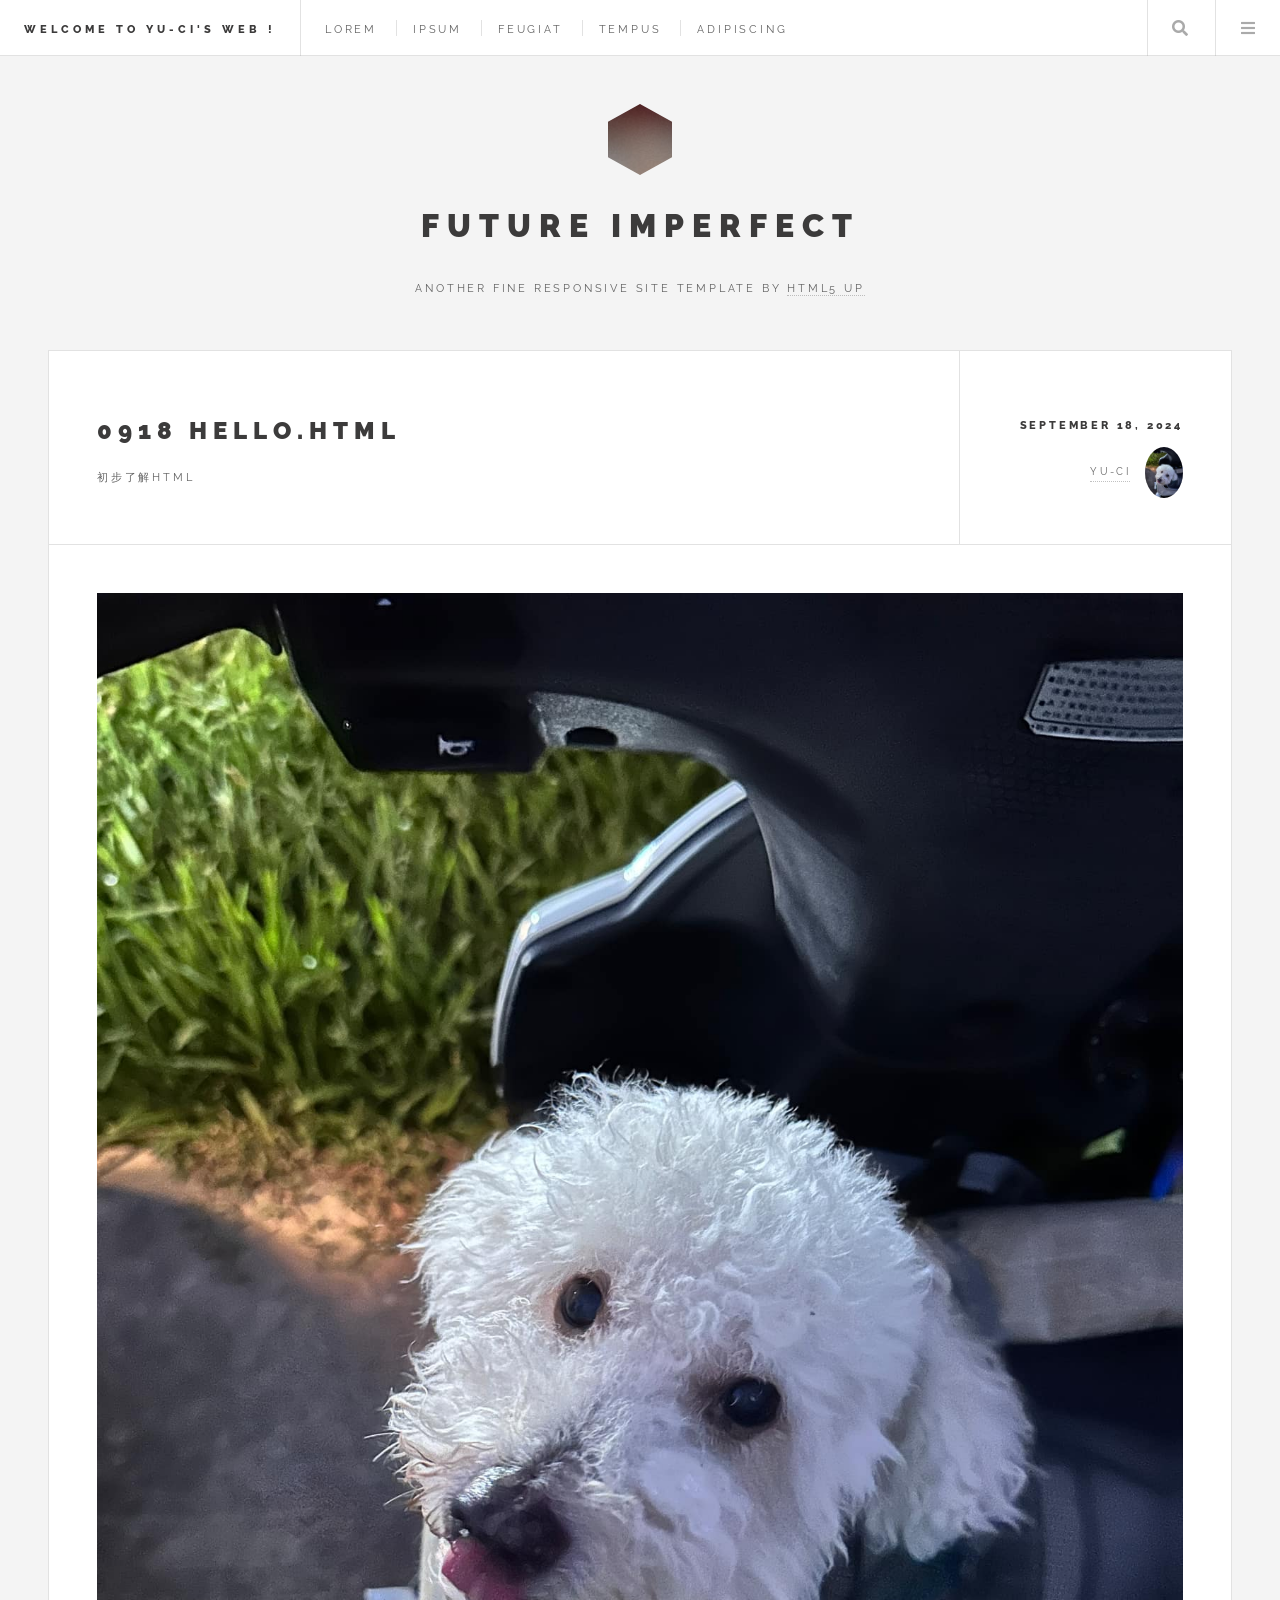
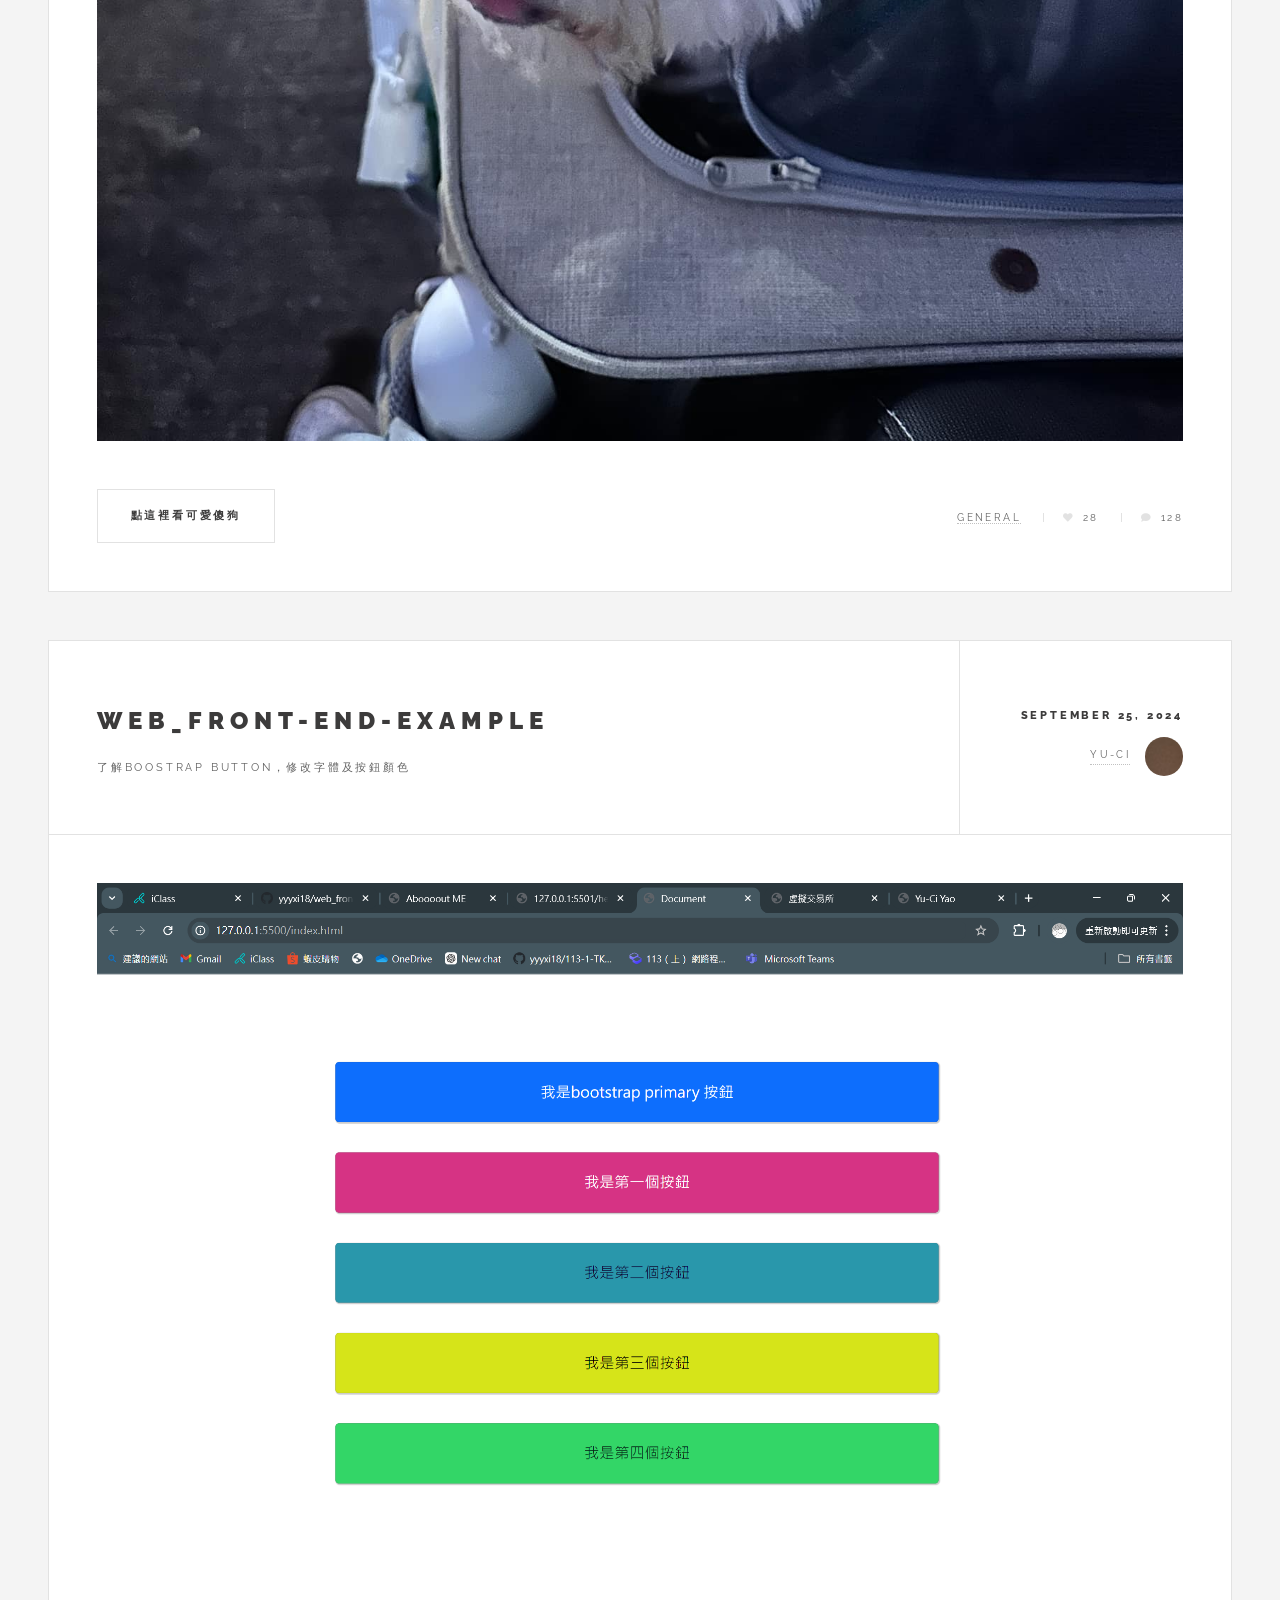
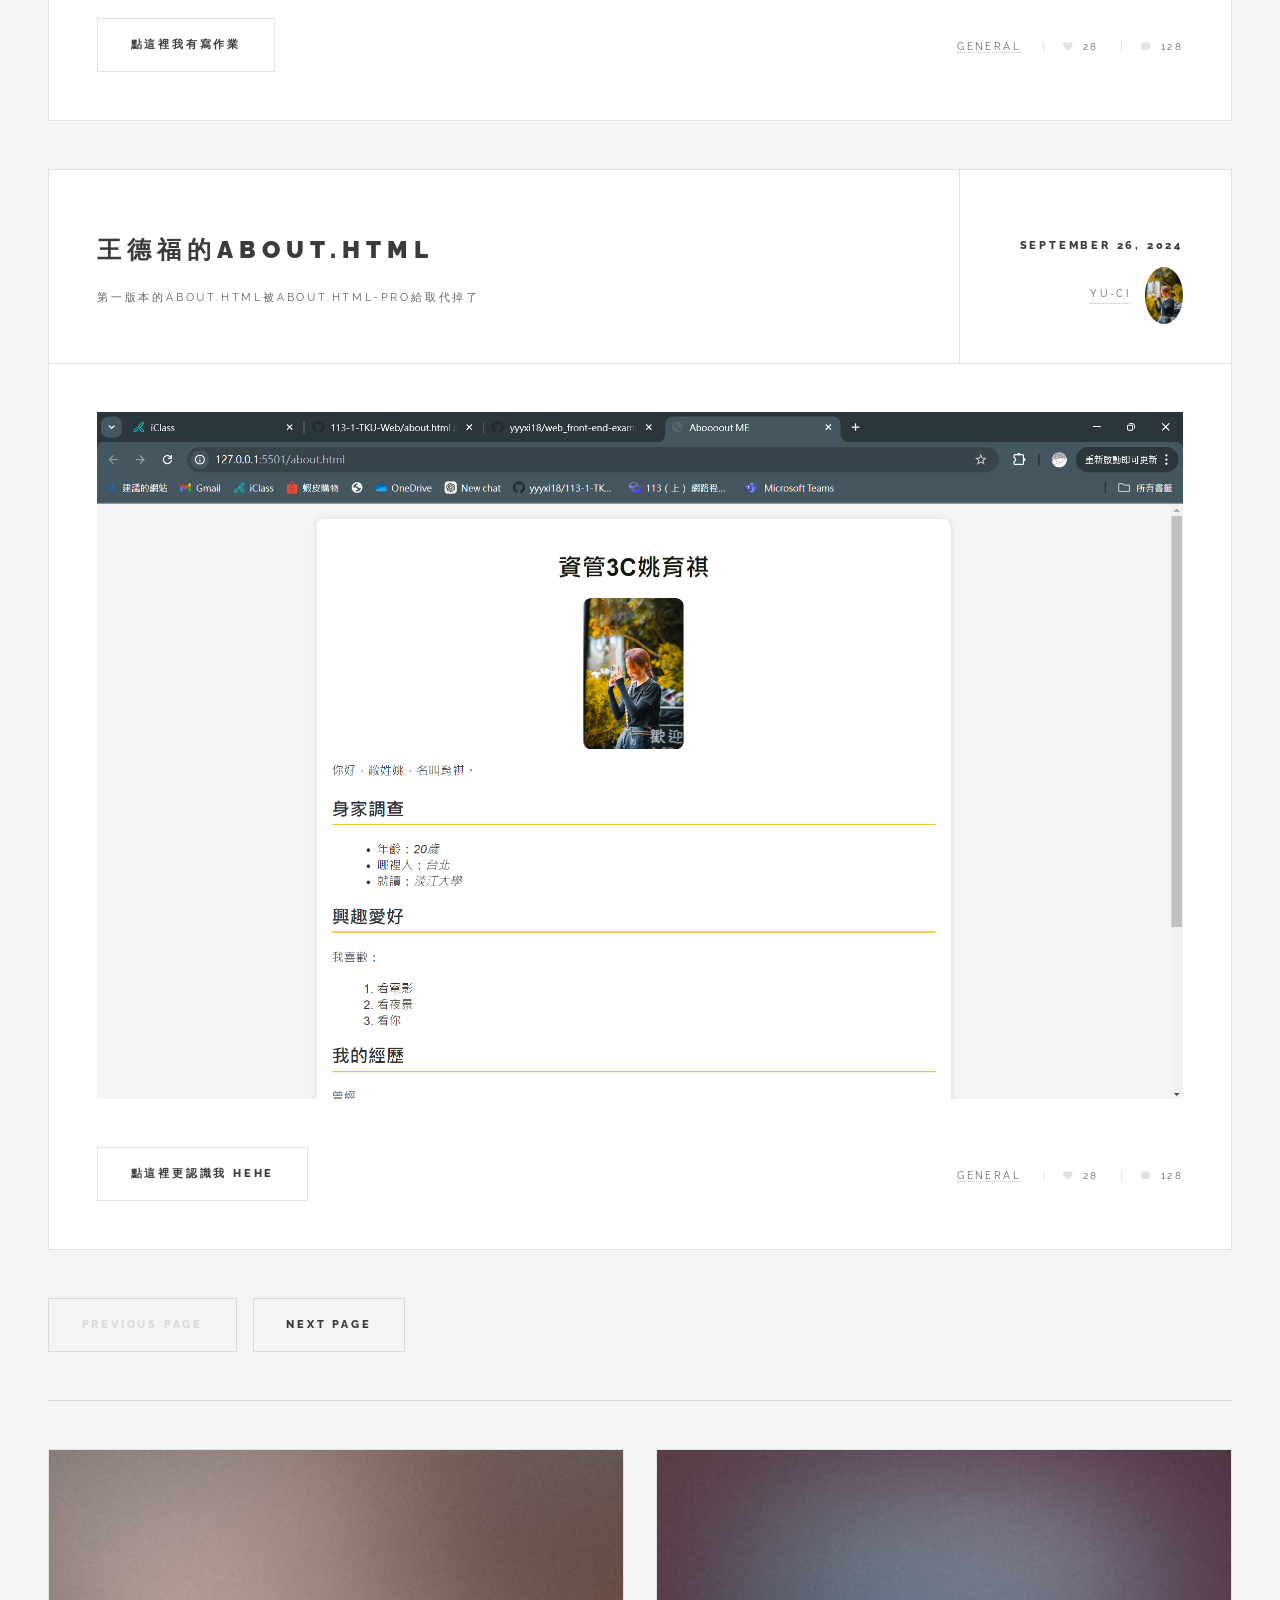
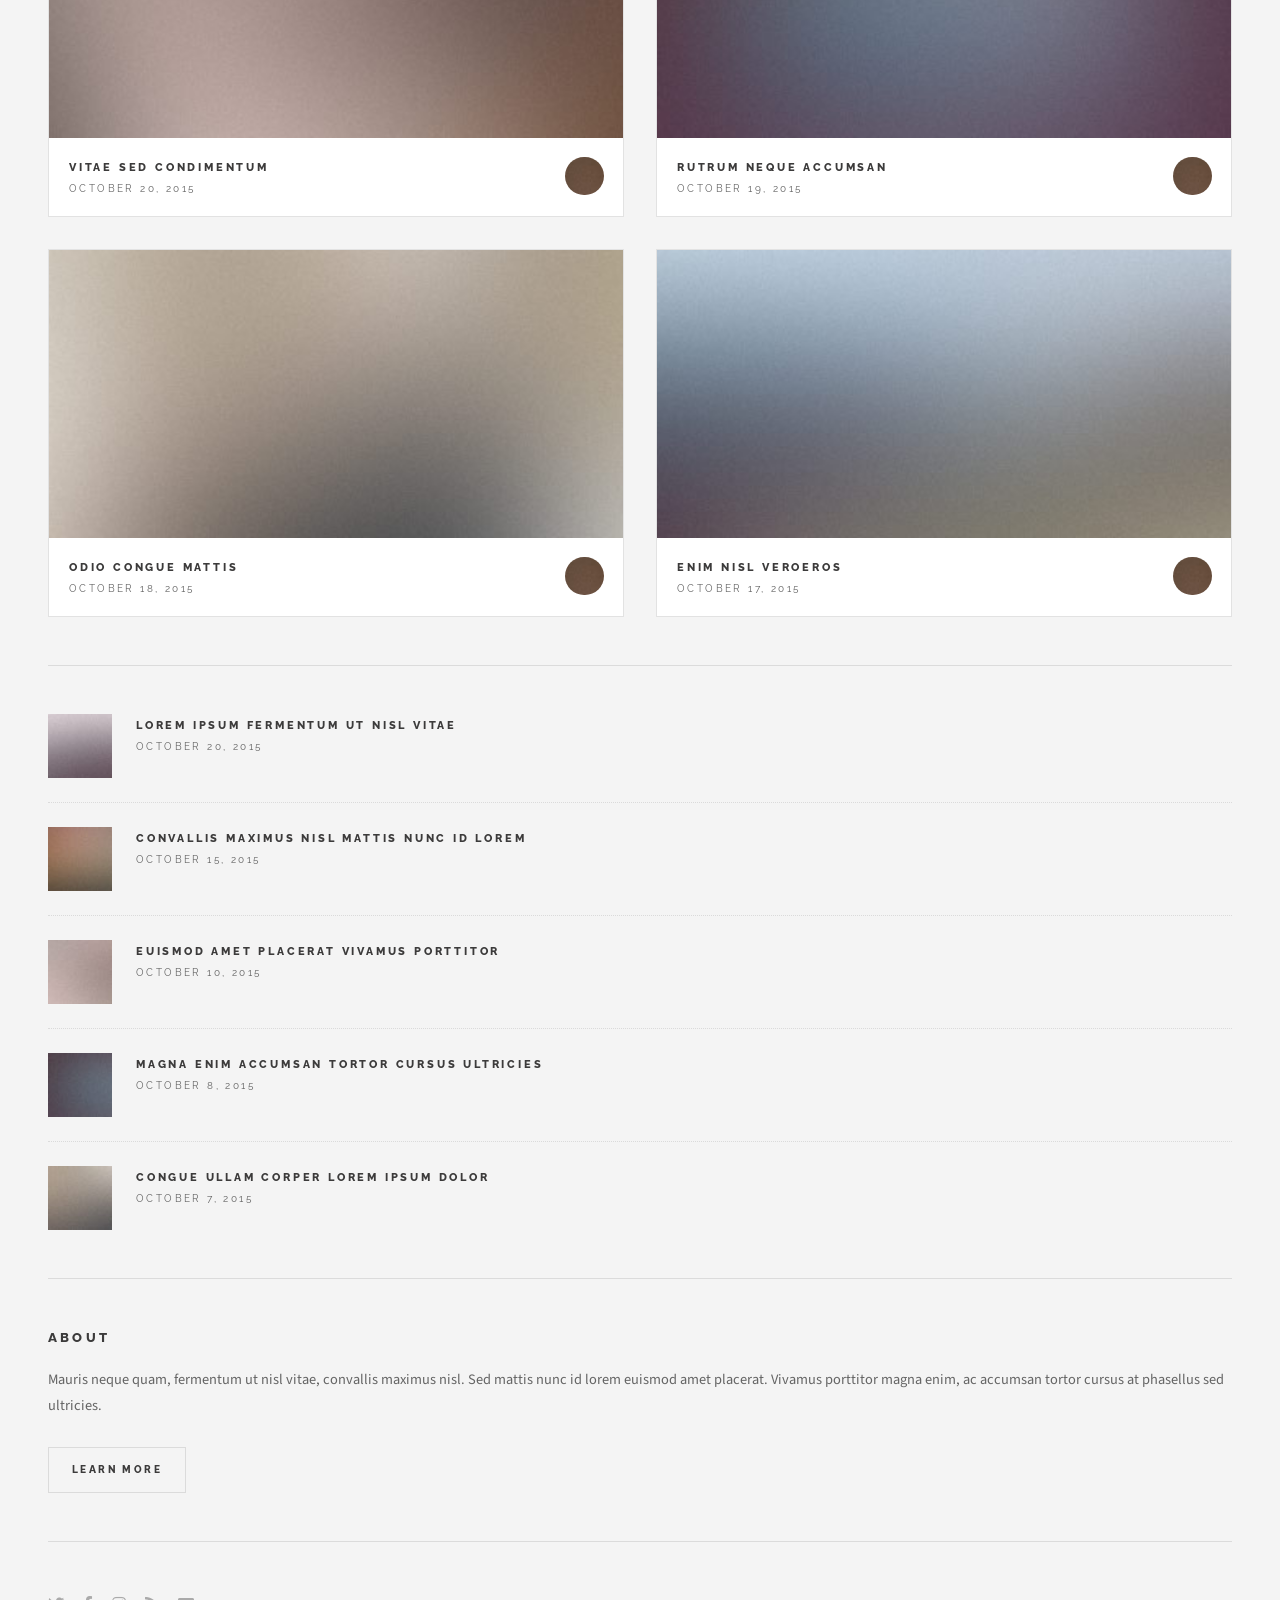
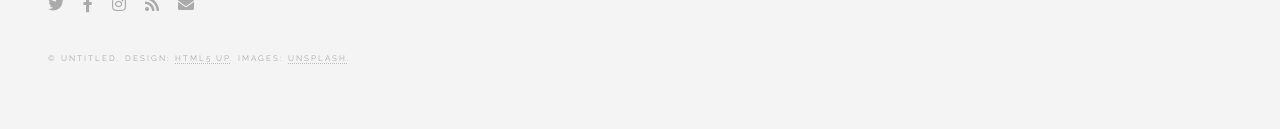
<file: index.html>
<!DOCTYPE HTML>
<!--
	Future Imperfect by HTML5 UP
	html5up.net | @ajlkn
	Free for personal and commercial use under the CCA 3.0 license (html5up.net/license)
-->
<html>
	<head>
		<title>Yu-Ci Yao</title>
		<meta charset="utf-8" />
		<meta name="viewport" content="width=device-width, initial-scale=1, user-scalable=no" />
		<link rel="stylesheet" href="assets/css/main.css" />
	</head>
	<body class="is-preload">

		<!-- Wrapper -->
			<div id="wrapper">

				<!-- Header -->
					<header id="header">
						<h1><a href="index.html">Welcome to Yu-Ci's Web !</a></h1>
						<nav class="links">
							<ul>
								<li><a href="#">Lorem</a></li>
								<li><a href="#">Ipsum</a></li>
								<li><a href="#">Feugiat</a></li>
								<li><a href="#">Tempus</a></li>
								<li><a href="#">Adipiscing</a></li>
							</ul>
						</nav>
						<nav class="main">
							<ul>
								<li class="search">
									<a class="fa-search" href="#search">Search</a>
									<form id="search" method="get" action="#">
										<input type="text" name="query" placeholder="Search" />
									</form>
								</li>
								<li class="menu">
									<a class="fa-bars" href="#menu">Menu</a>
								</li>
							</ul>
						</nav>
					</header>

				<!-- Menu -->
					<section id="menu">

						<!-- Search -->
							<section>
								<form class="search" method="get" action="#">
									<input type="text" name="query" placeholder="Search" />
								</form>
							</section>

						<!-- Links -->
							<section>
								<ul class="links">
									<li>
										<a href="#">
											<h3>Lorem ipsum</h3>
											<p>Feugiat tempus veroeros dolor</p>
										</a>
									</li>
									<li>
										<a href="#">
											<h3>Dolor sit amet</h3>
											<p>Sed vitae justo condimentum</p>
										</a>
									</li>
									<li>
										<a href="#">
											<h3>Feugiat veroeros</h3>
											<p>Phasellus sed ultricies mi congue</p>
										</a>
									</li>
									<li>
										<a href="#">
											<h3>Etiam sed consequat</h3>
											<p>Porta lectus amet ultricies</p>
										</a>
									</li>
								</ul>
							</section>

						<!-- Actions -->
							<section>
								<ul class="actions stacked">
									<li><a href="#" class="button large fit">Log In</a></li>
								</ul>
							</section>

					</section>

				<!-- Main -->
					<div id="main">

						<!-- Post -->
							<article class="post">
								<header>
									<div class="title">
										<h2><a href="hello.html" target="_blank" >0918 hello.html</a></h2>
										<p>初步了解html</p>
									</div>
									<div class="meta">
										<time class="published" datetime="2024-09-18">September 18, 2024</time>
										<a href="#" class="author"><span class="name">Yu-Ci</span><img src="yao.jpg" alt="" /></a>
									</div>
								</header>
								<a href="hello.html" target="_blank" class="image featured"><img src="yao.jpg" alt="" /></a>
								<footer>
									<ul class="actions">
										<li><a href="hello.html" target="_blank" class="button large">點這裡看可愛傻狗</a></li>
									</ul>
									<ul class="stats">
										<li><a href="#">General</a></li>
										<li><a href="#" class="icon solid fa-heart">28</a></li>
										<li><a href="#" class="icon solid fa-comment">128</a></li>
									</ul>
								</footer>
							</article>

						<!-- Post -->
							<article class="post">
								<header>
									<div class="title">
										<h2><a href="button.html" target="_blank" > web_front-end-example</a></h2>
										<p>了解boostrap button，修改字體及按鈕顏色</p>
									</div>
									<div class="meta">
										<time class="published" datetime="2024-09-25">September 25, 2024</time>
										<a href="#" class="author"><span class="name">Yu-Ci</span><img src="images/avatar.jpg" alt="" /></a>
									</div>
								</header>
								<a href="button.html" target="_blank"  class="image featured"><img src="button.png" alt="" /></a>
								<footer>
									<ul class="actions">
										<li><a href="button.html" target="_blank" class="button large">點這裡我有寫作業</a></li>
									</ul>
									<ul class="stats">
										<li><a href="#">General</a></li>
										<li><a href="#" class="icon solid fa-heart">28</a></li>
										<li><a href="#" class="icon solid fa-comment">128</a></li>
									</ul>
								</footer>
							</article>

						<!-- Post -->
							<article class="post">
								<header>
									<div class="title">
										<h2><a href="about.html" target="_blank" >王德福的about.html</a></h2>
										<p>第一版本的about.html被about.html-pro給取代掉了</p>
									</div>
									<div class="meta">
										<time class="published" datetime="2024-09-26">September 26, 2024</time>
										<a href="#" class="author"><span class="name">Yu-Ci</span><img src="about.jpg" alt="" /></a>
									</div>
								</header>
								<a href="about.html" target="_blank" class="image featured"><img src="aboutpro.png" alt="" /></a>
								<footer>
									<ul class="actions">
										<li><a href="about.html" target="_blank" class="button large">點這裡更認識我 hehe</a></li>
									</ul>
									<ul class="stats">
										<li><a href="#">General</a></li>
										<li><a href="#" class="icon solid fa-heart">28</a></li>
										<li><a href="#" class="icon solid fa-comment">128</a></li>
									</ul>
								</footer>
							</article>

						<!-- Post -->
						<!--
							<article class="post">
								<header>
									<div class="title">
										<h2><a href="#">Elements</a></h2>
										<p>Lorem ipsum dolor amet nullam consequat etiam feugiat</p>
									</div>
									<div class="meta">
										<time class="published" datetime="2015-10-18">October 18, 2015</time>
										<a href="#" class="author"><span class="name">Jane Doe</span><img src="images/avatar.jpg" alt="" /></a>
									</div>
								</header>

								<section>
									<h3>Text</h3>
									<p>This is <b>bold</b> and this is <strong>strong</strong>. This is <i>italic</i> and this is <em>emphasized</em>.
									This is <sup>superscript</sup> text and this is <sub>subscript</sub> text.
									This is <u>underlined</u> and this is code: <code>for (;;) { ... }</code>. Finally, <a href="#">this is a link</a>.</p>
									<hr />
									<p>Nunc lacinia ante nunc ac lobortis. Interdum adipiscing gravida odio porttitor sem non mi integer non faucibus ornare mi ut ante amet placerat aliquet. Volutpat eu sed ante lacinia sapien lorem accumsan varius montes viverra nibh in adipiscing blandit tempus accumsan.</p>
									<hr />
									<h2>Heading Level 2</h2>
									<h3>Heading Level 3</h3>
									<h4>Heading Level 4</h4>
									<hr />
									<h4>Blockquote</h4>
									<blockquote>Fringilla nisl. Donec accumsan interdum nisi, quis tincidunt felis sagittis eget tempus euismod. Vestibulum ante ipsum primis in faucibus vestibulum. Blandit adipiscing eu felis iaculis volutpat ac adipiscing accumsan faucibus. Vestibulum ante ipsum primis in faucibus lorem ipsum dolor sit amet nullam adipiscing eu felis.</blockquote>
									<h4>Preformatted</h4>
									<pre><code>i = 0;

while (!deck.isInOrder()) {
  print 'Iteration ' + i;
  deck.shuffle();
  i++;
}

print 'It took ' + i + ' iterations to sort the deck.';</code></pre>
								</section>

								<section>
									<h3>Lists</h3>
									<div class="row">
										<div class="col-6 col-12-medium">
											<h4>Unordered</h4>
											<ul>
												<li>Dolor pulvinar etiam.</li>
												<li>Sagittis adipiscing.</li>
												<li>Felis enim feugiat.</li>
											</ul>
											<h4>Alternate</h4>
											<ul class="alt">
												<li>Dolor pulvinar etiam.</li>
												<li>Sagittis adipiscing.</li>
												<li>Felis enim feugiat.</li>
											</ul>
										</div>
										<div class="col-6 col-12-medium">
											<h4>Ordered</h4>
											<ol>
												<li>Dolor pulvinar etiam.</li>
												<li>Etiam vel felis viverra.</li>
												<li>Felis enim feugiat.</li>
												<li>Dolor pulvinar etiam.</li>
												<li>Etiam vel felis lorem.</li>
												<li>Felis enim et feugiat.</li>
											</ol>
											<h4>Icons</h4>
											<ul class="icons">
												<li><a href="#" class="icon brands fa-twitter"><span class="label">Twitter</span></a></li>
												<li><a href="#" class="icon brands fa-facebook-f"><span class="label">Facebook</span></a></li>
												<li><a href="#" class="icon brands fa-instagram"><span class="label">Instagram</span></a></li>
												<li><a href="#" class="icon brands fa-github"><span class="label">Github</span></a></li>
											</ul>
										</div>
									</div>
									<h3>Actions</h3>
									<div class="row">
										<div class="col-6 col-12-medium">
											<ul class="actions">
												<li><a href="#" class="button">Default</a></li>
												<li><a href="#" class="button">Default</a></li>
												<li><a href="#" class="button">Default</a></li>
											</ul>
											<ul class="actions small">
												<li><a href="#" class="button small">Small</a></li>
												<li><a href="#" class="button small">Small</a></li>
												<li><a href="#" class="button small">Small</a></li>
											</ul>
											<ul class="actions stacked">
												<li><a href="#" class="button">Default</a></li>
												<li><a href="#" class="button">Default</a></li>
												<li><a href="#" class="button">Default</a></li>
											</ul>
											<ul class="actions stacked">
												<li><a href="#" class="button small">Small</a></li>
												<li><a href="#" class="button small">Small</a></li>
												<li><a href="#" class="button small">Small</a></li>
											</ul>
										</div>
										<div class="col-6 col-12-medium">
											<ul class="actions stacked">
												<li><a href="#" class="button fit">Default</a></li>
												<li><a href="#" class="button fit">Default</a></li>
											</ul>
											<ul class="actions stacked">
												<li><a href="#" class="button small fit">Small</a></li>
												<li><a href="#" class="button small fit">Small</a></li>
											</ul>
										</div>
									</div>
								</section>

								<section>
									<h3>Table</h3>
									<h4>Default</h4>
									<div class="table-wrapper">
										<table>
											<thead>
												<tr>
													<th>Name</th>
													<th>Description</th>
													<th>Price</th>
												</tr>
											</thead>
											<tbody>
												<tr>
													<td>Item One</td>
													<td>Ante turpis integer aliquet porttitor.</td>
													<td>29.99</td>
												</tr>
												<tr>
													<td>Item Two</td>
													<td>Vis ac commodo adipiscing arcu aliquet.</td>
													<td>19.99</td>
												</tr>
												<tr>
													<td>Item Three</td>
													<td> Morbi faucibus arcu accumsan lorem.</td>
													<td>29.99</td>
												</tr>
												<tr>
													<td>Item Four</td>
													<td>Vitae integer tempus condimentum.</td>
													<td>19.99</td>
												</tr>
												<tr>
													<td>Item Five</td>
													<td>Ante turpis integer aliquet porttitor.</td>
													<td>29.99</td>
												</tr>
											</tbody>
											<tfoot>
												<tr>
													<td colspan="2"></td>
													<td>100.00</td>
												</tr>
											</tfoot>
										</table>
									</div>

									<h4>Alternate</h4>
									<div class="table-wrapper">
										<table class="alt">
											<thead>
												<tr>
													<th>Name</th>
													<th>Description</th>
													<th>Price</th>
												</tr>
											</thead>
											<tbody>
												<tr>
													<td>Item One</td>
													<td>Ante turpis integer aliquet porttitor.</td>
													<td>29.99</td>
												</tr>
												<tr>
													<td>Item Two</td>
													<td>Vis ac commodo adipiscing arcu aliquet.</td>
													<td>19.99</td>
												</tr>
												<tr>
													<td>Item Three</td>
													<td> Morbi faucibus arcu accumsan lorem.</td>
													<td>29.99</td>
												</tr>
												<tr>
													<td>Item Four</td>
													<td>Vitae integer tempus condimentum.</td>
													<td>19.99</td>
												</tr>
												<tr>
													<td>Item Five</td>
													<td>Ante turpis integer aliquet porttitor.</td>
													<td>29.99</td>
												</tr>
											</tbody>
											<tfoot>
												<tr>
													<td colspan="2"></td>
													<td>100.00</td>
												</tr>
											</tfoot>
										</table>
									</div>
								</section>

								<section>
									<h3>Buttons</h3>
									<ul class="actions">
										<li><a href="#" class="button large">Large</a></li>
										<li><a href="#" class="button">Default</a></li>
										<li><a href="#" class="button small">Small</a></li>
									</ul>
									<ul class="actions fit">
										<li><a href="#" class="button fit">Fit</a></li>
										<li><a href="#" class="button fit">Fit</a></li>
										<li><a href="#" class="button fit">Fit</a></li>
									</ul>
									<ul class="actions fit small">
										<li><a href="#" class="button fit small">Fit + Small</a></li>
										<li><a href="#" class="button fit small">Fit + Small</a></li>
										<li><a href="#" class="button fit small">Fit + Small</a></li>
									</ul>
									<ul class="actions">
										<li><a href="#" class="button icon solid fa-download">Icon</a></li>
										<li><a href="#" class="button icon solid fa-upload">Icon</a></li>
										<li><a href="#" class="button icon solid fa-save">Icon</a></li>
									</ul>
									<ul class="actions">
										<li><span class="button disabled">Disabled</span></li>
										<li><span class="button disabled icon solid fa-download">Disabled</span></li>
									</ul>
								</section>

								<section>
									<h3>Form</h3>
									<form method="post" action="#">
										<div class="row gtr-uniform">
											<div class="col-6 col-12-xsmall">
												<input type="text" name="demo-name" id="demo-name" value="" placeholder="Name" />
											</div>
											<div class="col-6 col-12-xsmall">
												<input type="email" name="demo-email" id="demo-email" value="" placeholder="Email" />
											</div>
											<div class="col-12">
												<select name="demo-category" id="demo-category">
													<option value="">- Category -</option>
													<option value="1">Manufacturing</option>
													<option value="1">Shipping</option>
													<option value="1">Administration</option>
													<option value="1">Human Resources</option>
												</select>
											</div>
											<div class="col-4 col-12-small">
												<input type="radio" id="demo-priority-low" name="demo-priority" checked>
												<label for="demo-priority-low">Low</label>
											</div>
											<div class="col-4 col-12-small">
												<input type="radio" id="demo-priority-normal" name="demo-priority">
												<label for="demo-priority-normal">Normal</label>
											</div>
											<div class="col-4 col-12-small">
												<input type="radio" id="demo-priority-high" name="demo-priority">
												<label for="demo-priority-high">High</label>
											</div>
											<div class="col-6 col-12-small">
												<input type="checkbox" id="demo-copy" name="demo-copy">
												<label for="demo-copy">Email me a copy</label>
											</div>
											<div class="col-6 col-12-small">
												<input type="checkbox" id="demo-human" name="demo-human" checked>
												<label for="demo-human">Not a robot</label>
											</div>
											<div class="col-12">
												<textarea name="demo-message" id="demo-message" placeholder="Enter your message" rows="6"></textarea>
											</div>
											<div class="col-12">
												<ul class="actions">
													<li><input type="submit" value="Send Message" /></li>
													<li><input type="reset" value="Reset" /></li>
												</ul>
											</div>
										</div>
									</form>
								</section>

								<section>
									<h3>Image</h3>
									<h4>Fit</h4>
									<div class="box alt">
										<div class="row gtr-uniform">
											<div class="col-12"><span class="image fit"><img src="images/pic02.jpg" alt="" /></span></div>
											<div class="col-4"><span class="image fit"><img src="images/pic04.jpg" alt="" /></span></div>
											<div class="col-4"><span class="image fit"><img src="images/pic05.jpg" alt="" /></span></div>
											<div class="col-4"><span class="image fit"><img src="images/pic06.jpg" alt="" /></span></div>
											<div class="col-4"><span class="image fit"><img src="images/pic06.jpg" alt="" /></span></div>
											<div class="col-4"><span class="image fit"><img src="images/pic04.jpg" alt="" /></span></div>
											<div class="col-4"><span class="image fit"><img src="images/pic05.jpg" alt="" /></span></div>
											<div class="col-4"><span class="image fit"><img src="images/pic05.jpg" alt="" /></span></div>
											<div class="col-4"><span class="image fit"><img src="images/pic06.jpg" alt="" /></span></div>
											<div class="col-4"><span class="image fit"><img src="images/pic04.jpg" alt="" /></span></div>
										</div>
									</div>
									<h4>Left &amp; Right</h4>
									<p><span class="image left"><img src="images/pic07.jpg" alt="" /></span>Fringilla nisl. Donec accumsan interdum nisi, quis tincidunt felis sagittis eget. tempus euismod. Vestibulum ante ipsum primis in faucibus vestibulum. Blandit adipiscing eu felis iaculis volutpat ac adipiscing accumsan eu faucibus. Integer ac pellentesque praesent tincidunt felis sagittis eget. tempus euismod. Vestibulum ante ipsum primis in faucibus vestibulum. Blandit adipiscing eu felis iaculis volutpat ac adipiscing accumsan eu faucibus. Integer ac pellentesque praesent. Donec accumsan interdum nisi, quis tincidunt felis sagittis eget. tempus euismod. Vestibulum ante ipsum primis in faucibus vestibulum. Blandit adipiscing eu felis iaculis volutpat ac adipiscing accumsan eu faucibus. Integer ac pellentesque praesent tincidunt felis sagittis eget. tempus euismod. Vestibulum ante ipsum primis in faucibus vestibulum. Blandit adipiscing eu felis iaculis volutpat ac adipiscing accumsan eu faucibus. Integer ac pellentesque praesent. Blandit adipiscing eu felis iaculis volutpat ac adipiscing accumsan eu faucibus. Integer ac pellentesque praesent tincidunt felis sagittis eget. tempus euismod. Vestibulum ante ipsum primis in faucibus vestibulum. Blandit adipiscing eu felis iaculis volutpat ac adipiscing accumsan eu faucibus. Integer ac pellentesque praesent.</p>
									<p><span class="image right"><img src="images/pic04.jpg" alt="" /></span>Fringilla nisl. Donec accumsan interdum nisi, quis tincidunt felis sagittis eget. tempus euismod. Vestibulum ante ipsum primis in faucibus vestibulum. Blandit adipiscing eu felis iaculis volutpat ac adipiscing accumsan eu faucibus. Integer ac pellentesque praesent tincidunt felis sagittis eget. tempus euismod. Vestibulum ante ipsum primis in faucibus vestibulum. Blandit adipiscing eu felis iaculis volutpat ac adipiscing accumsan eu faucibus. Integer ac pellentesque praesent. Donec accumsan interdum nisi, quis tincidunt felis sagittis eget. tempus euismod. Vestibulum ante ipsum primis in faucibus vestibulum. Blandit adipiscing eu felis iaculis volutpat ac adipiscing accumsan eu faucibus. Integer ac pellentesque praesent tincidunt felis sagittis eget. tempus euismod. Vestibulum ante ipsum primis in faucibus vestibulum. Blandit adipiscing eu felis iaculis volutpat ac adipiscing accumsan eu faucibus. Integer ac pellentesque praesent. Blandit adipiscing eu felis iaculis volutpat ac adipiscing accumsan eu faucibus. Integer ac pellentesque praesent tincidunt felis sagittis eget. tempus euismod. Vestibulum ante ipsum primis in faucibus vestibulum. Blandit adipiscing eu felis iaculis volutpat ac adipiscing accumsan eu faucibus. Integer ac pellentesque praesent.</p>
								</section>

							</article>
						-->

						<!-- Pagination -->
							<ul class="actions pagination">
								<li><a href="" class="disabled button large previous">Previous Page</a></li>
								<li><a href="#" class="button large next">Next Page</a></li>
							</ul>

					</div>

				<!-- Sidebar -->
					<section id="sidebar">

						<!-- Intro -->
							<section id="intro">
								<a href="#" class="logo"><img src="images/logo.jpg" alt="" /></a>
								<header>
									<h2>Future Imperfect</h2>
									<p>Another fine responsive site template by <a href="http://html5up.net">HTML5 UP</a></p>
								</header>
							</section>

						<!-- Mini Posts -->
							<section>
								<div class="mini-posts">

									<!-- Mini Post -->
										<article class="mini-post">
											<header>
												<h3><a href="single.html">Vitae sed condimentum</a></h3>
												<time class="published" datetime="2015-10-20">October 20, 2015</time>
												<a href="#" class="author"><img src="images/avatar.jpg" alt="" /></a>
											</header>
											<a href="single.html" class="image"><img src="images/pic04.jpg" alt="" /></a>
										</article>

									<!-- Mini Post -->
										<article class="mini-post">
											<header>
												<h3><a href="single.html">Rutrum neque accumsan</a></h3>
												<time class="published" datetime="2015-10-19">October 19, 2015</time>
												<a href="#" class="author"><img src="images/avatar.jpg" alt="" /></a>
											</header>
											<a href="single.html" class="image"><img src="images/pic05.jpg" alt="" /></a>
										</article>

									<!-- Mini Post -->
										<article class="mini-post">
											<header>
												<h3><a href="single.html">Odio congue mattis</a></h3>
												<time class="published" datetime="2015-10-18">October 18, 2015</time>
												<a href="#" class="author"><img src="images/avatar.jpg" alt="" /></a>
											</header>
											<a href="single.html" class="image"><img src="images/pic06.jpg" alt="" /></a>
										</article>

									<!-- Mini Post -->
										<article class="mini-post">
											<header>
												<h3><a href="single.html">Enim nisl veroeros</a></h3>
												<time class="published" datetime="2015-10-17">October 17, 2015</time>
												<a href="#" class="author"><img src="images/avatar.jpg" alt="" /></a>
											</header>
											<a href="single.html" class="image"><img src="images/pic07.jpg" alt="" /></a>
										</article>

								</div>
							</section>

						<!-- Posts List -->
							<section>
								<ul class="posts">
									<li>
										<article>
											<header>
												<h3><a href="single.html">Lorem ipsum fermentum ut nisl vitae</a></h3>
												<time class="published" datetime="2015-10-20">October 20, 2015</time>
											</header>
											<a href="single.html" class="image"><img src="images/pic08.jpg" alt="" /></a>
										</article>
									</li>
									<li>
										<article>
											<header>
												<h3><a href="single.html">Convallis maximus nisl mattis nunc id lorem</a></h3>
												<time class="published" datetime="2015-10-15">October 15, 2015</time>
											</header>
											<a href="single.html" class="image"><img src="images/pic09.jpg" alt="" /></a>
										</article>
									</li>
									<li>
										<article>
											<header>
												<h3><a href="single.html">Euismod amet placerat vivamus porttitor</a></h3>
												<time class="published" datetime="2015-10-10">October 10, 2015</time>
											</header>
											<a href="single.html" class="image"><img src="images/pic10.jpg" alt="" /></a>
										</article>
									</li>
									<li>
										<article>
											<header>
												<h3><a href="single.html">Magna enim accumsan tortor cursus ultricies</a></h3>
												<time class="published" datetime="2015-10-08">October 8, 2015</time>
											</header>
											<a href="single.html" class="image"><img src="images/pic11.jpg" alt="" /></a>
										</article>
									</li>
									<li>
										<article>
											<header>
												<h3><a href="single.html">Congue ullam corper lorem ipsum dolor</a></h3>
												<time class="published" datetime="2015-10-06">October 7, 2015</time>
											</header>
											<a href="single.html" class="image"><img src="images/pic12.jpg" alt="" /></a>
										</article>
									</li>
								</ul>
							</section>

						<!-- About -->
							<section class="blurb">
								<h2>About</h2>
								<p>Mauris neque quam, fermentum ut nisl vitae, convallis maximus nisl. Sed mattis nunc id lorem euismod amet placerat. Vivamus porttitor magna enim, ac accumsan tortor cursus at phasellus sed ultricies.</p>
								<ul class="actions">
									<li><a href="#" class="button">Learn More</a></li>
								</ul>
							</section>

						<!-- Footer -->
							<section id="footer">
								<ul class="icons">
									<li><a href="#" class="icon brands fa-twitter"><span class="label">Twitter</span></a></li>
									<li><a href="#" class="icon brands fa-facebook-f"><span class="label">Facebook</span></a></li>
									<li><a href="#" class="icon brands fa-instagram"><span class="label">Instagram</span></a></li>
									<li><a href="#" class="icon solid fa-rss"><span class="label">RSS</span></a></li>
									<li><a href="#" class="icon solid fa-envelope"><span class="label">Email</span></a></li>
								</ul>
								<p class="copyright">&copy; Untitled. Design: <a href="http://html5up.net">HTML5 UP</a>. Images: <a href="http://unsplash.com">Unsplash</a>.</p>
							</section>

					</section>

			</div>

		<!-- Scripts -->
			<script src="assets/js/jquery.min.js"></script>
			<script src="assets/js/browser.min.js"></script>
			<script src="assets/js/breakpoints.min.js"></script>
			<script src="assets/js/util.js"></script>
			<script src="assets/js/main.js"></script>

	</body>
</html>
</file>
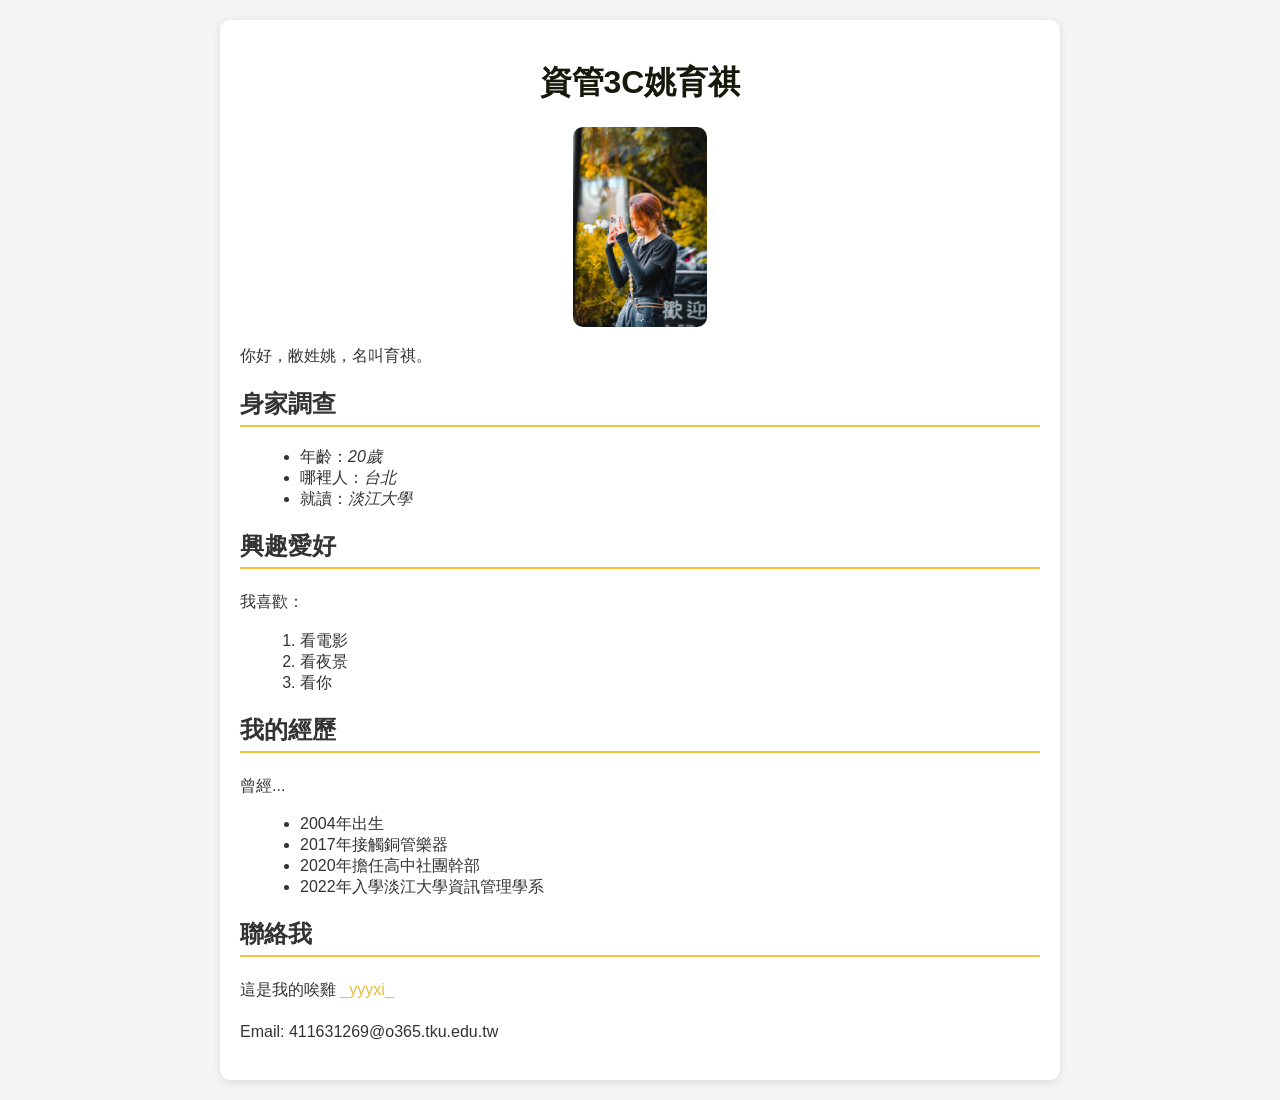
<file: about.html>
<!DOCTYPE html>
<html lang="zh-Hant">
<head>
    <meta charset="UTF-8">
    <meta name="viewport" content="width=device-width, initial-scale=1.0">
    <title>Aboooout ME</title>
    <link rel="stylesheet" href="style.css">
</head>
<body>

    <div class="container">
        <h1>資管3C姚育祺</h1>
        <div style="height:200px">
            <img src="about.jpg" height="100%">
        </div>
        
        <p>你好，敝姓姚，名叫育祺。</p>
        
        <h2>身家調查</h2>
        <ul>
            <li>年齡：<em>20歲</em></li>
            <li>哪裡人：<em>台北</em></li>
            <li>就讀：<em>淡江大學</em></li>
        </ul>
        
        <h2>興趣愛好</h2>
        <p>我喜歡：</p>
        <ol>
            <li>看電影</li>
            <li>看夜景</li>
            <li>看你</li>
        </ol>
        
        <h2>我的經歷</h2>
        <p>曾經...</p>
        <ul>
            <li>2004年出生</li>
            <li>2017年接觸銅管樂器</li>
            <li>2020年擔任高中社團幹部</li>
            <li>2022年入學淡江大學資訊管理學系</li>
        </ul>

        <h2>聯絡我</h2>
        <p>這是我的唉雞 <a href="https://discord.com/channels/@me/1120022730885058591/1286220120729063424">_yyyxi_</a></p>
        <p>Email: 411631269@o365.tku.edu.tw</p>
    </div>

</body>
</html>
</file>
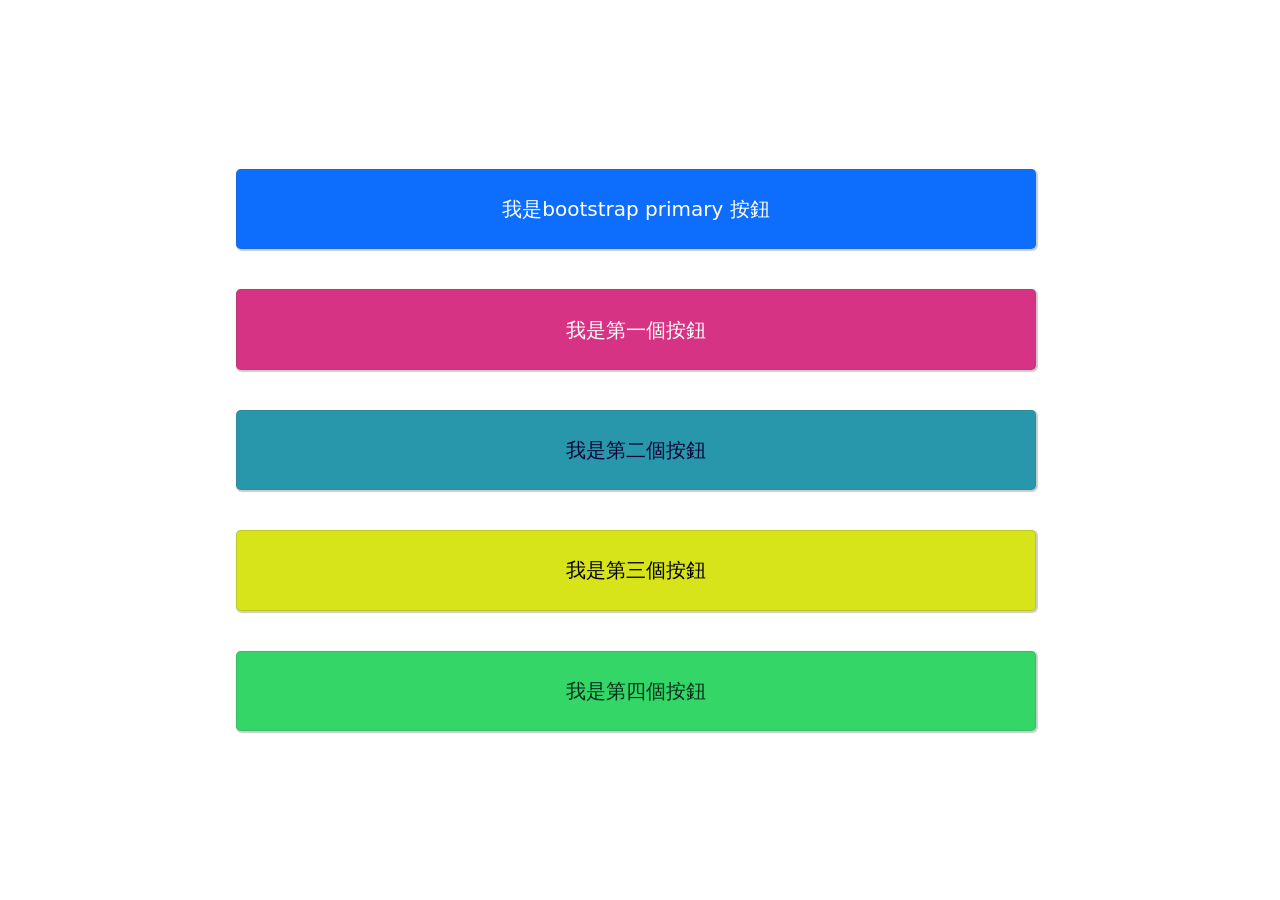
<file: button.html>
<!DOCTYPE html>
<html lang="en">

<head>
    <meta charset="UTF-8">
    <meta name="viewport" content="width=device-width, initial-scale=1.0">
    <title>Document</title>

    <!-- 引入外部樣式 -->
    <link rel="stylesheet" type="text/css" href="buttonstyle.css">

    <!-- 引入bootstrap樣式 -->
    <link href="https://cdn.jsdelivr.net/npm/bootstrap@5.1.1/dist/css/bootstrap.min.css" rel="stylesheet"
        integrity="sha384-F3w7mX95PdgyTmZZMECAngseQB83DfGTowi0iMjiWaeVhAn4FJkqJByhZMI3AhiU" crossorigin="anonymous">
</head>

<body>

    <!-- 使用容器包裹內容 -->
    <div id="container">

        <!-- 使用包裝器包裹按鈕們 -->
        <div class="wrapper">
            <div class="btn btn-primary btn-lg px-4 me-md-2">
                我是bootstrap primary 按鈕
            </div>
            <div class="btn btn1 btn-lg px-4 me-md-2">我是第一個按鈕</div>
            <div class="btn btn2 btn-lg px-4 me-md-2">我是第二個按鈕</div>
            <div class="btn btn3 btn-lg px-4 me-md-2">我是第三個按鈕</div>
            <div class="btn btn4 btn-lg px-4 me-md-2">我是第四個按鈕</div>
        </div>

    </div>

</body>

</html>
</file>
<file: style.css>
body {
    font-family: Arial, sans-serif;
    background-color: #f4f4f4;
    margin: 0;
    padding: 20px;
    color: #333;
}
h1 {
    color: #17170c;
    text-align: center;
}
h2 {
    color: #333;
    border-bottom: 2px solid #f3c436;
    padding-bottom: 5px;
}
p {
    line-height: 1.6;
}
ul, ol {
    margin-left: 20px;
}
img {
    display: block;
    margin: 0 auto;
    border-radius: 10px;
}
a {
    color: #e3bb43;
    text-decoration: none;
}
a:hover {
    text-decoration: underline;
}
.container {
    max-width: 800px;
    margin: 0 auto;
    background: rgb(255, 255, 255);
    padding: 20px;
    border-radius: 10px;
    box-shadow: 0 2px 10px rgba(0, 0, 0, 0.1);
}
</file>
<file: buttonstyle.css>
/* 全選選擇器 */
* {
    margin: 0px;
    padding: 0px;
    /* 很重要自己查 */
    box-sizing: border-box;
    font-size: 16px;
}

/* 逗點的意思是兩個都選 */
html,
body {
    /* 把html跟body的大小撐開 */
    width: 100vw;
    height: 100vh;
}

/* id選擇器, 選擇所有 id="container" 的東西 */
#container {
    /* 把container的大小撐開 */
    width: 100%;
    height: 100%;
    /* 撐開內邊距 */
    padding: 1%;
    /* flex布局 */
    display: flex;
    /* 垂直排列 */
    flex-direction: column;
    /* 水平置中 */
    align-items: center;
    /* 垂直置中 */
    justify-content: center;
}

/* class選擇器, 選擇所有 class="wrapper" 的東西 */
.wrapper {
    /* flex布局 */
    display: flex;
    /* 垂直排列 */
    flex-direction: column;
    /* 子元素間距2.5rem */
    gap: 2.5rem;
}

/* 空白的意思是選擇子內容 */
/* id選擇器, 選擇所有 id="wrapper"的東西裡面 class="btn" 的東西*/
.wrapper .btn {
    /* 指定寬度 */
    width: 50rem;
    /* 撐開內邊距 */
    padding: 3%;
    /* 陰影 */
    box-shadow: 1px 1px 1px 1px rgba(0, 0, 0, 0.2);
    /* 外框 */
    border: 1px solid #51515130;
    /* 變形, 幅度為 .3rem (圓角矩形) */
    border-radius: .3rem;
    /* 過度動畫長度指定半秒鐘 */
    transition: all .5s;
}

/* 冒號的意思是選擇虛擬類別 */
/* id選擇器, 選擇所有 id="wrapper"的東西裡面 class="btn" 的東西*/
/* 虛擬類別選擇器, 這裡選擇這東西被滑鼠懸停時的狀態 */
.wrapper .btn:hover {
    /* 外框 */
    border: 1px solid #98171750;
    /* 陰影 */
    box-shadow: 2px 2px 2px 1px rgba(0, 0, 0, 0.2);
}

.btn-primary {
    background-color: #007bff; /* 你想要的背景顏色 */
    color: white; /* 按鈕文字顏色 */
}

.btn1 {
    background-color: #d63384 !important;    /* 你想要的背景顏色 */
    color: white!important; /* 按鈕文字顏色 */
}

.btn2 {
    background-color: #2997ab !important;    /* 你想要的背景顏色 */
    color: rgb(13, 5, 54)!important; /* 按鈕文字顏色 */
}

.btn3 {
    background-color: #d6e419 !important;    /* 你想要的背景顏色 */
    color: rgb(3, 1, 1)!important; /* 按鈕文字顏色 */
}

.btn4 {
    background-color: #33d667 !important;    /* 你想要的背景顏色 */
    color: rgb(6, 46, 26)!important; /* 按鈕文字顏色 */
}
</file>
<file: assets/css/main.css>
@import url(fontawesome-all.min.css);
@import url("https://fonts.googleapis.com/css?family=Source+Sans+Pro:400,700|Raleway:400,800,900");

/*
	Future Imperfect by HTML5 UP
	html5up.net | @ajlkn
	Free for personal and commercial use under the CCA 3.0 license (html5up.net/license)
*/

html, body, div, span, applet, object,
iframe, h1, h2, h3, h4, h5, h6, p, blockquote,
pre, a, abbr, acronym, address, big, cite,
code, del, dfn, em, img, ins, kbd, q, s, samp,
small, strike, strong, sub, sup, tt, var, b,
u, i, center, dl, dt, dd, ol, ul, li, fieldset,
form, label, legend, table, caption, tbody,
tfoot, thead, tr, th, td, article, aside,
canvas, details, embed, figure, figcaption,
footer, header, hgroup, menu, nav, output, ruby,
section, summary, time, mark, audio, video {
	margin: 0;
	padding: 0;
	border: 0;
	font-size: 100%;
	font: inherit;
	vertical-align: baseline;}

article, aside, details, figcaption, figure,
footer, header, hgroup, menu, nav, section {
	display: block;}

body {
	line-height: 1;
}

ol, ul {
	list-style: none;
}

blockquote, q {
	quotes: none;
}

	blockquote:before, blockquote:after, q:before, q:after {
		content: '';
		content: none;
	}

table {
	border-collapse: collapse;
	border-spacing: 0;
}

body {
	-webkit-text-size-adjust: none;
}

mark {
	background-color: transparent;
	color: inherit;
}

input::-moz-focus-inner {
	border: 0;
	padding: 0;
}

input, select, textarea {
	-moz-appearance: none;
	-webkit-appearance: none;
	-ms-appearance: none;
	appearance: none;
}

/* Basic */

	@-ms-viewport {
		width: device-width;
	}

	body {
		-ms-overflow-style: scrollbar;
	}

	@media screen and (max-width: 480px) {

		html, body {
			min-width: 320px;
		}

	}

	html {
		box-sizing: border-box;
	}

	*, *:before, *:after {
		box-sizing: inherit;
	}

	body {
		background: #f4f4f4;
	}

		body.is-preload *, body.is-preload *:before, body.is-preload *:after {
			-moz-animation: none !important;
			-webkit-animation: none !important;
			-ms-animation: none !important;
			animation: none !important;
			-moz-transition: none !important;
			-webkit-transition: none !important;
			-ms-transition: none !important;
			transition: none !important;
		}

/* Type */

	body, input, select, textarea {
		color: #646464;
		font-family: "Source Sans Pro", Helvetica, sans-serif;
		font-size: 14pt;
		font-weight: 400;
		line-height: 1.75;
	}

		@media screen and (max-width: 1680px) {

			body, input, select, textarea {
				font-size: 12pt;
			}

		}

		@media screen and (max-width: 1280px) {

			body, input, select, textarea {
				font-size: 12pt;
			}

		}

		@media screen and (max-width: 980px) {

			body, input, select, textarea {
				font-size: 12pt;
			}

		}

		@media screen and (max-width: 736px) {

			body, input, select, textarea {
				font-size: 12pt;
			}

		}

		@media screen and (max-width: 480px) {

			body, input, select, textarea {
				font-size: 12pt;
			}

		}

	a {
		-moz-transition: color 0.2s ease, border-bottom-color 0.2s ease;
		-webkit-transition: color 0.2s ease, border-bottom-color 0.2s ease;
		-ms-transition: color 0.2s ease, border-bottom-color 0.2s ease;
		transition: color 0.2s ease, border-bottom-color 0.2s ease;
		border-bottom: dotted 1px rgba(160, 160, 160, 0.65);
		color: inherit;
		text-decoration: none;
	}

		a:before {
			-moz-transition: color 0.2s ease;
			-webkit-transition: color 0.2s ease;
			-ms-transition: color 0.2s ease;
			transition: color 0.2s ease;
		}

		a:hover {
			border-bottom-color: transparent;
			color: #2ebaae !important;
		}

			a:hover:before {
				color: #2ebaae !important;
			}

	strong, b {
		color: #3c3b3b;
		font-weight: 700;
	}

	em, i {
		font-style: italic;
	}

	p {
		margin: 0 0 2em 0;
	}

	h1, h2, h3, h4, h5, h6 {
		color: #3c3b3b;
		font-family: "Raleway", Helvetica, sans-serif;
		font-weight: 800;
		letter-spacing: 0.25em;
		line-height: 1.65;
		margin: 0 0 1em 0;
		text-transform: uppercase;
	}

		h1 a, h2 a, h3 a, h4 a, h5 a, h6 a {
			color: inherit;
			border-bottom: 0;
		}

	h2 {
		font-size: 1.1em;
	}

	h3 {
		font-size: 0.9em;
	}

	h4 {
		font-size: 0.7em;
	}

	h5 {
		font-size: 0.7em;
	}

	h6 {
		font-size: 0.7em;
	}

	sub {
		font-size: 0.8em;
		position: relative;
		top: 0.5em;
	}

	sup {
		font-size: 0.8em;
		position: relative;
		top: -0.5em;
	}

	blockquote {
		border-left: solid 4px rgba(160, 160, 160, 0.3);
		font-style: italic;
		margin: 0 0 2em 0;
		padding: 0.5em 0 0.5em 2em;
	}

	code {
		background: rgba(160, 160, 160, 0.075);
		border: solid 1px rgba(160, 160, 160, 0.3);
		font-family: "Courier New", monospace;
		font-size: 0.9em;
		margin: 0 0.25em;
		padding: 0.25em 0.65em;
	}

	pre {
		-webkit-overflow-scrolling: touch;
		font-family: "Courier New", monospace;
		font-size: 0.9em;
		margin: 0 0 2em 0;
	}

		pre code {
			display: block;
			line-height: 1.75em;
			padding: 1em 1.5em;
			overflow-x: auto;
		}

	hr {
		border: 0;
		border-bottom: solid 1px rgba(160, 160, 160, 0.3);
		margin: 2em 0;
	}

		hr.major {
			margin: 3em 0;
		}

	.align-left {
		text-align: left;
	}

	.align-center {
		text-align: center;
	}

	.align-right {
		text-align: right;
	}

/* Row */

	.row {
		display: flex;
		flex-wrap: wrap;
		box-sizing: border-box;
		align-items: stretch;
	}

		.row > * {
			box-sizing: border-box;
		}

		.row.gtr-uniform > * > :last-child {
			margin-bottom: 0;
		}

		.row.aln-left {
			justify-content: flex-start;
		}

		.row.aln-center {
			justify-content: center;
		}

		.row.aln-right {
			justify-content: flex-end;
		}

		.row.aln-top {
			align-items: flex-start;
		}

		.row.aln-middle {
			align-items: center;
		}

		.row.aln-bottom {
			align-items: flex-end;
		}

		.row > .imp {
			order: -1;
		}

		.row > .col-1 {
			width: 8.33333%;
		}

		.row > .off-1 {
			margin-left: 8.33333%;
		}

		.row > .col-2 {
			width: 16.66667%;
		}

		.row > .off-2 {
			margin-left: 16.66667%;
		}

		.row > .col-3 {
			width: 25%;
		}

		.row > .off-3 {
			margin-left: 25%;
		}

		.row > .col-4 {
			width: 33.33333%;
		}

		.row > .off-4 {
			margin-left: 33.33333%;
		}

		.row > .col-5 {
			width: 41.66667%;
		}

		.row > .off-5 {
			margin-left: 41.66667%;
		}

		.row > .col-6 {
			width: 50%;
		}

		.row > .off-6 {
			margin-left: 50%;
		}

		.row > .col-7 {
			width: 58.33333%;
		}

		.row > .off-7 {
			margin-left: 58.33333%;
		}

		.row > .col-8 {
			width: 66.66667%;
		}

		.row > .off-8 {
			margin-left: 66.66667%;
		}

		.row > .col-9 {
			width: 75%;
		}

		.row > .off-9 {
			margin-left: 75%;
		}

		.row > .col-10 {
			width: 83.33333%;
		}

		.row > .off-10 {
			margin-left: 83.33333%;
		}

		.row > .col-11 {
			width: 91.66667%;
		}

		.row > .off-11 {
			margin-left: 91.66667%;
		}

		.row > .col-12 {
			width: 100%;
		}

		.row > .off-12 {
			margin-left: 100%;
		}

		.row.gtr-0 {
			margin-top: 0;
			margin-left: 0em;
		}

			.row.gtr-0 > * {
				padding: 0 0 0 0em;
			}

			.row.gtr-0.gtr-uniform {
				margin-top: 0em;
			}

				.row.gtr-0.gtr-uniform > * {
					padding-top: 0em;
				}

		.row.gtr-25 {
			margin-top: 0;
			margin-left: -0.25em;
		}

			.row.gtr-25 > * {
				padding: 0 0 0 0.25em;
			}

			.row.gtr-25.gtr-uniform {
				margin-top: -0.25em;
			}

				.row.gtr-25.gtr-uniform > * {
					padding-top: 0.25em;
				}

		.row.gtr-50 {
			margin-top: 0;
			margin-left: -0.5em;
		}

			.row.gtr-50 > * {
				padding: 0 0 0 0.5em;
			}

			.row.gtr-50.gtr-uniform {
				margin-top: -0.5em;
			}

				.row.gtr-50.gtr-uniform > * {
					padding-top: 0.5em;
				}

		.row {
			margin-top: 0;
			margin-left: -1em;
		}

			.row > * {
				padding: 0 0 0 1em;
			}

			.row.gtr-uniform {
				margin-top: -1em;
			}

				.row.gtr-uniform > * {
					padding-top: 1em;
				}

		.row.gtr-150 {
			margin-top: 0;
			margin-left: -1.5em;
		}

			.row.gtr-150 > * {
				padding: 0 0 0 1.5em;
			}

			.row.gtr-150.gtr-uniform {
				margin-top: -1.5em;
			}

				.row.gtr-150.gtr-uniform > * {
					padding-top: 1.5em;
				}

		.row.gtr-200 {
			margin-top: 0;
			margin-left: -2em;
		}

			.row.gtr-200 > * {
				padding: 0 0 0 2em;
			}

			.row.gtr-200.gtr-uniform {
				margin-top: -2em;
			}

				.row.gtr-200.gtr-uniform > * {
					padding-top: 2em;
				}

		@media screen and (max-width: 1680px) {

			.row {
				display: flex;
				flex-wrap: wrap;
				box-sizing: border-box;
				align-items: stretch;
			}

				.row > * {
					box-sizing: border-box;
				}

				.row.gtr-uniform > * > :last-child {
					margin-bottom: 0;
				}

				.row.aln-left {
					justify-content: flex-start;
				}

				.row.aln-center {
					justify-content: center;
				}

				.row.aln-right {
					justify-content: flex-end;
				}

				.row.aln-top {
					align-items: flex-start;
				}

				.row.aln-middle {
					align-items: center;
				}

				.row.aln-bottom {
					align-items: flex-end;
				}

				.row > .imp-xlarge {
					order: -1;
				}

				.row > .col-1-xlarge {
					width: 8.33333%;
				}

				.row > .off-1-xlarge {
					margin-left: 8.33333%;
				}

				.row > .col-2-xlarge {
					width: 16.66667%;
				}

				.row > .off-2-xlarge {
					margin-left: 16.66667%;
				}

				.row > .col-3-xlarge {
					width: 25%;
				}

				.row > .off-3-xlarge {
					margin-left: 25%;
				}

				.row > .col-4-xlarge {
					width: 33.33333%;
				}

				.row > .off-4-xlarge {
					margin-left: 33.33333%;
				}

				.row > .col-5-xlarge {
					width: 41.66667%;
				}

				.row > .off-5-xlarge {
					margin-left: 41.66667%;
				}

				.row > .col-6-xlarge {
					width: 50%;
				}

				.row > .off-6-xlarge {
					margin-left: 50%;
				}

				.row > .col-7-xlarge {
					width: 58.33333%;
				}

				.row > .off-7-xlarge {
					margin-left: 58.33333%;
				}

				.row > .col-8-xlarge {
					width: 66.66667%;
				}

				.row > .off-8-xlarge {
					margin-left: 66.66667%;
				}

				.row > .col-9-xlarge {
					width: 75%;
				}

				.row > .off-9-xlarge {
					margin-left: 75%;
				}

				.row > .col-10-xlarge {
					width: 83.33333%;
				}

				.row > .off-10-xlarge {
					margin-left: 83.33333%;
				}

				.row > .col-11-xlarge {
					width: 91.66667%;
				}

				.row > .off-11-xlarge {
					margin-left: 91.66667%;
				}

				.row > .col-12-xlarge {
					width: 100%;
				}

				.row > .off-12-xlarge {
					margin-left: 100%;
				}

				.row.gtr-0 {
					margin-top: 0;
					margin-left: 0em;
				}

					.row.gtr-0 > * {
						padding: 0 0 0 0em;
					}

					.row.gtr-0.gtr-uniform {
						margin-top: 0em;
					}

						.row.gtr-0.gtr-uniform > * {
							padding-top: 0em;
						}

				.row.gtr-25 {
					margin-top: 0;
					margin-left: -0.25em;
				}

					.row.gtr-25 > * {
						padding: 0 0 0 0.25em;
					}

					.row.gtr-25.gtr-uniform {
						margin-top: -0.25em;
					}

						.row.gtr-25.gtr-uniform > * {
							padding-top: 0.25em;
						}

				.row.gtr-50 {
					margin-top: 0;
					margin-left: -0.5em;
				}

					.row.gtr-50 > * {
						padding: 0 0 0 0.5em;
					}

					.row.gtr-50.gtr-uniform {
						margin-top: -0.5em;
					}

						.row.gtr-50.gtr-uniform > * {
							padding-top: 0.5em;
						}

				.row {
					margin-top: 0;
					margin-left: -1em;
				}

					.row > * {
						padding: 0 0 0 1em;
					}

					.row.gtr-uniform {
						margin-top: -1em;
					}

						.row.gtr-uniform > * {
							padding-top: 1em;
						}

				.row.gtr-150 {
					margin-top: 0;
					margin-left: -1.5em;
				}

					.row.gtr-150 > * {
						padding: 0 0 0 1.5em;
					}

					.row.gtr-150.gtr-uniform {
						margin-top: -1.5em;
					}

						.row.gtr-150.gtr-uniform > * {
							padding-top: 1.5em;
						}

				.row.gtr-200 {
					margin-top: 0;
					margin-left: -2em;
				}

					.row.gtr-200 > * {
						padding: 0 0 0 2em;
					}

					.row.gtr-200.gtr-uniform {
						margin-top: -2em;
					}

						.row.gtr-200.gtr-uniform > * {
							padding-top: 2em;
						}

		}

		@media screen and (max-width: 1280px) {

			.row {
				display: flex;
				flex-wrap: wrap;
				box-sizing: border-box;
				align-items: stretch;
			}

				.row > * {
					box-sizing: border-box;
				}

				.row.gtr-uniform > * > :last-child {
					margin-bottom: 0;
				}

				.row.aln-left {
					justify-content: flex-start;
				}

				.row.aln-center {
					justify-content: center;
				}

				.row.aln-right {
					justify-content: flex-end;
				}

				.row.aln-top {
					align-items: flex-start;
				}

				.row.aln-middle {
					align-items: center;
				}

				.row.aln-bottom {
					align-items: flex-end;
				}

				.row > .imp-large {
					order: -1;
				}

				.row > .col-1-large {
					width: 8.33333%;
				}

				.row > .off-1-large {
					margin-left: 8.33333%;
				}

				.row > .col-2-large {
					width: 16.66667%;
				}

				.row > .off-2-large {
					margin-left: 16.66667%;
				}

				.row > .col-3-large {
					width: 25%;
				}

				.row > .off-3-large {
					margin-left: 25%;
				}

				.row > .col-4-large {
					width: 33.33333%;
				}

				.row > .off-4-large {
					margin-left: 33.33333%;
				}

				.row > .col-5-large {
					width: 41.66667%;
				}

				.row > .off-5-large {
					margin-left: 41.66667%;
				}

				.row > .col-6-large {
					width: 50%;
				}

				.row > .off-6-large {
					margin-left: 50%;
				}

				.row > .col-7-large {
					width: 58.33333%;
				}

				.row > .off-7-large {
					margin-left: 58.33333%;
				}

				.row > .col-8-large {
					width: 66.66667%;
				}

				.row > .off-8-large {
					margin-left: 66.66667%;
				}

				.row > .col-9-large {
					width: 75%;
				}

				.row > .off-9-large {
					margin-left: 75%;
				}

				.row > .col-10-large {
					width: 83.33333%;
				}

				.row > .off-10-large {
					margin-left: 83.33333%;
				}

				.row > .col-11-large {
					width: 91.66667%;
				}

				.row > .off-11-large {
					margin-left: 91.66667%;
				}

				.row > .col-12-large {
					width: 100%;
				}

				.row > .off-12-large {
					margin-left: 100%;
				}

				.row.gtr-0 {
					margin-top: 0;
					margin-left: 0em;
				}

					.row.gtr-0 > * {
						padding: 0 0 0 0em;
					}

					.row.gtr-0.gtr-uniform {
						margin-top: 0em;
					}

						.row.gtr-0.gtr-uniform > * {
							padding-top: 0em;
						}

				.row.gtr-25 {
					margin-top: 0;
					margin-left: -0.25em;
				}

					.row.gtr-25 > * {
						padding: 0 0 0 0.25em;
					}

					.row.gtr-25.gtr-uniform {
						margin-top: -0.25em;
					}

						.row.gtr-25.gtr-uniform > * {
							padding-top: 0.25em;
						}

				.row.gtr-50 {
					margin-top: 0;
					margin-left: -0.5em;
				}

					.row.gtr-50 > * {
						padding: 0 0 0 0.5em;
					}

					.row.gtr-50.gtr-uniform {
						margin-top: -0.5em;
					}

						.row.gtr-50.gtr-uniform > * {
							padding-top: 0.5em;
						}

				.row {
					margin-top: 0;
					margin-left: -1em;
				}

					.row > * {
						padding: 0 0 0 1em;
					}

					.row.gtr-uniform {
						margin-top: -1em;
					}

						.row.gtr-uniform > * {
							padding-top: 1em;
						}

				.row.gtr-150 {
					margin-top: 0;
					margin-left: -1.5em;
				}

					.row.gtr-150 > * {
						padding: 0 0 0 1.5em;
					}

					.row.gtr-150.gtr-uniform {
						margin-top: -1.5em;
					}

						.row.gtr-150.gtr-uniform > * {
							padding-top: 1.5em;
						}

				.row.gtr-200 {
					margin-top: 0;
					margin-left: -2em;
				}

					.row.gtr-200 > * {
						padding: 0 0 0 2em;
					}

					.row.gtr-200.gtr-uniform {
						margin-top: -2em;
					}

						.row.gtr-200.gtr-uniform > * {
							padding-top: 2em;
						}

		}

		@media screen and (max-width: 980px) {

			.row {
				display: flex;
				flex-wrap: wrap;
				box-sizing: border-box;
				align-items: stretch;
			}

				.row > * {
					box-sizing: border-box;
				}

				.row.gtr-uniform > * > :last-child {
					margin-bottom: 0;
				}

				.row.aln-left {
					justify-content: flex-start;
				}

				.row.aln-center {
					justify-content: center;
				}

				.row.aln-right {
					justify-content: flex-end;
				}

				.row.aln-top {
					align-items: flex-start;
				}

				.row.aln-middle {
					align-items: center;
				}

				.row.aln-bottom {
					align-items: flex-end;
				}

				.row > .imp-medium {
					order: -1;
				}

				.row > .col-1-medium {
					width: 8.33333%;
				}

				.row > .off-1-medium {
					margin-left: 8.33333%;
				}

				.row > .col-2-medium {
					width: 16.66667%;
				}

				.row > .off-2-medium {
					margin-left: 16.66667%;
				}

				.row > .col-3-medium {
					width: 25%;
				}

				.row > .off-3-medium {
					margin-left: 25%;
				}

				.row > .col-4-medium {
					width: 33.33333%;
				}

				.row > .off-4-medium {
					margin-left: 33.33333%;
				}

				.row > .col-5-medium {
					width: 41.66667%;
				}

				.row > .off-5-medium {
					margin-left: 41.66667%;
				}

				.row > .col-6-medium {
					width: 50%;
				}

				.row > .off-6-medium {
					margin-left: 50%;
				}

				.row > .col-7-medium {
					width: 58.33333%;
				}

				.row > .off-7-medium {
					margin-left: 58.33333%;
				}

				.row > .col-8-medium {
					width: 66.66667%;
				}

				.row > .off-8-medium {
					margin-left: 66.66667%;
				}

				.row > .col-9-medium {
					width: 75%;
				}

				.row > .off-9-medium {
					margin-left: 75%;
				}

				.row > .col-10-medium {
					width: 83.33333%;
				}

				.row > .off-10-medium {
					margin-left: 83.33333%;
				}

				.row > .col-11-medium {
					width: 91.66667%;
				}

				.row > .off-11-medium {
					margin-left: 91.66667%;
				}

				.row > .col-12-medium {
					width: 100%;
				}

				.row > .off-12-medium {
					margin-left: 100%;
				}

				.row.gtr-0 {
					margin-top: 0;
					margin-left: 0em;
				}

					.row.gtr-0 > * {
						padding: 0 0 0 0em;
					}

					.row.gtr-0.gtr-uniform {
						margin-top: 0em;
					}

						.row.gtr-0.gtr-uniform > * {
							padding-top: 0em;
						}

				.row.gtr-25 {
					margin-top: 0;
					margin-left: -0.25em;
				}

					.row.gtr-25 > * {
						padding: 0 0 0 0.25em;
					}

					.row.gtr-25.gtr-uniform {
						margin-top: -0.25em;
					}

						.row.gtr-25.gtr-uniform > * {
							padding-top: 0.25em;
						}

				.row.gtr-50 {
					margin-top: 0;
					margin-left: -0.5em;
				}

					.row.gtr-50 > * {
						padding: 0 0 0 0.5em;
					}

					.row.gtr-50.gtr-uniform {
						margin-top: -0.5em;
					}

						.row.gtr-50.gtr-uniform > * {
							padding-top: 0.5em;
						}

				.row {
					margin-top: 0;
					margin-left: -1em;
				}

					.row > * {
						padding: 0 0 0 1em;
					}

					.row.gtr-uniform {
						margin-top: -1em;
					}

						.row.gtr-uniform > * {
							padding-top: 1em;
						}

				.row.gtr-150 {
					margin-top: 0;
					margin-left: -1.5em;
				}

					.row.gtr-150 > * {
						padding: 0 0 0 1.5em;
					}

					.row.gtr-150.gtr-uniform {
						margin-top: -1.5em;
					}

						.row.gtr-150.gtr-uniform > * {
							padding-top: 1.5em;
						}

				.row.gtr-200 {
					margin-top: 0;
					margin-left: -2em;
				}

					.row.gtr-200 > * {
						padding: 0 0 0 2em;
					}

					.row.gtr-200.gtr-uniform {
						margin-top: -2em;
					}

						.row.gtr-200.gtr-uniform > * {
							padding-top: 2em;
						}

		}

		@media screen and (max-width: 736px) {

			.row {
				display: flex;
				flex-wrap: wrap;
				box-sizing: border-box;
				align-items: stretch;
			}

				.row > * {
					box-sizing: border-box;
				}

				.row.gtr-uniform > * > :last-child {
					margin-bottom: 0;
				}

				.row.aln-left {
					justify-content: flex-start;
				}

				.row.aln-center {
					justify-content: center;
				}

				.row.aln-right {
					justify-content: flex-end;
				}

				.row.aln-top {
					align-items: flex-start;
				}

				.row.aln-middle {
					align-items: center;
				}

				.row.aln-bottom {
					align-items: flex-end;
				}

				.row > .imp-small {
					order: -1;
				}

				.row > .col-1-small {
					width: 8.33333%;
				}

				.row > .off-1-small {
					margin-left: 8.33333%;
				}

				.row > .col-2-small {
					width: 16.66667%;
				}

				.row > .off-2-small {
					margin-left: 16.66667%;
				}

				.row > .col-3-small {
					width: 25%;
				}

				.row > .off-3-small {
					margin-left: 25%;
				}

				.row > .col-4-small {
					width: 33.33333%;
				}

				.row > .off-4-small {
					margin-left: 33.33333%;
				}

				.row > .col-5-small {
					width: 41.66667%;
				}

				.row > .off-5-small {
					margin-left: 41.66667%;
				}

				.row > .col-6-small {
					width: 50%;
				}

				.row > .off-6-small {
					margin-left: 50%;
				}

				.row > .col-7-small {
					width: 58.33333%;
				}

				.row > .off-7-small {
					margin-left: 58.33333%;
				}

				.row > .col-8-small {
					width: 66.66667%;
				}

				.row > .off-8-small {
					margin-left: 66.66667%;
				}

				.row > .col-9-small {
					width: 75%;
				}

				.row > .off-9-small {
					margin-left: 75%;
				}

				.row > .col-10-small {
					width: 83.33333%;
				}

				.row > .off-10-small {
					margin-left: 83.33333%;
				}

				.row > .col-11-small {
					width: 91.66667%;
				}

				.row > .off-11-small {
					margin-left: 91.66667%;
				}

				.row > .col-12-small {
					width: 100%;
				}

				.row > .off-12-small {
					margin-left: 100%;
				}

				.row.gtr-0 {
					margin-top: 0;
					margin-left: 0em;
				}

					.row.gtr-0 > * {
						padding: 0 0 0 0em;
					}

					.row.gtr-0.gtr-uniform {
						margin-top: 0em;
					}

						.row.gtr-0.gtr-uniform > * {
							padding-top: 0em;
						}

				.row.gtr-25 {
					margin-top: 0;
					margin-left: -0.25em;
				}

					.row.gtr-25 > * {
						padding: 0 0 0 0.25em;
					}

					.row.gtr-25.gtr-uniform {
						margin-top: -0.25em;
					}

						.row.gtr-25.gtr-uniform > * {
							padding-top: 0.25em;
						}

				.row.gtr-50 {
					margin-top: 0;
					margin-left: -0.5em;
				}

					.row.gtr-50 > * {
						padding: 0 0 0 0.5em;
					}

					.row.gtr-50.gtr-uniform {
						margin-top: -0.5em;
					}

						.row.gtr-50.gtr-uniform > * {
							padding-top: 0.5em;
						}

				.row {
					margin-top: 0;
					margin-left: -1em;
				}

					.row > * {
						padding: 0 0 0 1em;
					}

					.row.gtr-uniform {
						margin-top: -1em;
					}

						.row.gtr-uniform > * {
							padding-top: 1em;
						}

				.row.gtr-150 {
					margin-top: 0;
					margin-left: -1.5em;
				}

					.row.gtr-150 > * {
						padding: 0 0 0 1.5em;
					}

					.row.gtr-150.gtr-uniform {
						margin-top: -1.5em;
					}

						.row.gtr-150.gtr-uniform > * {
							padding-top: 1.5em;
						}

				.row.gtr-200 {
					margin-top: 0;
					margin-left: -2em;
				}

					.row.gtr-200 > * {
						padding: 0 0 0 2em;
					}

					.row.gtr-200.gtr-uniform {
						margin-top: -2em;
					}

						.row.gtr-200.gtr-uniform > * {
							padding-top: 2em;
						}

		}

		@media screen and (max-width: 480px) {

			.row {
				display: flex;
				flex-wrap: wrap;
				box-sizing: border-box;
				align-items: stretch;
			}

				.row > * {
					box-sizing: border-box;
				}

				.row.gtr-uniform > * > :last-child {
					margin-bottom: 0;
				}

				.row.aln-left {
					justify-content: flex-start;
				}

				.row.aln-center {
					justify-content: center;
				}

				.row.aln-right {
					justify-content: flex-end;
				}

				.row.aln-top {
					align-items: flex-start;
				}

				.row.aln-middle {
					align-items: center;
				}

				.row.aln-bottom {
					align-items: flex-end;
				}

				.row > .imp-xsmall {
					order: -1;
				}

				.row > .col-1-xsmall {
					width: 8.33333%;
				}

				.row > .off-1-xsmall {
					margin-left: 8.33333%;
				}

				.row > .col-2-xsmall {
					width: 16.66667%;
				}

				.row > .off-2-xsmall {
					margin-left: 16.66667%;
				}

				.row > .col-3-xsmall {
					width: 25%;
				}

				.row > .off-3-xsmall {
					margin-left: 25%;
				}

				.row > .col-4-xsmall {
					width: 33.33333%;
				}

				.row > .off-4-xsmall {
					margin-left: 33.33333%;
				}

				.row > .col-5-xsmall {
					width: 41.66667%;
				}

				.row > .off-5-xsmall {
					margin-left: 41.66667%;
				}

				.row > .col-6-xsmall {
					width: 50%;
				}

				.row > .off-6-xsmall {
					margin-left: 50%;
				}

				.row > .col-7-xsmall {
					width: 58.33333%;
				}

				.row > .off-7-xsmall {
					margin-left: 58.33333%;
				}

				.row > .col-8-xsmall {
					width: 66.66667%;
				}

				.row > .off-8-xsmall {
					margin-left: 66.66667%;
				}

				.row > .col-9-xsmall {
					width: 75%;
				}

				.row > .off-9-xsmall {
					margin-left: 75%;
				}

				.row > .col-10-xsmall {
					width: 83.33333%;
				}

				.row > .off-10-xsmall {
					margin-left: 83.33333%;
				}

				.row > .col-11-xsmall {
					width: 91.66667%;
				}

				.row > .off-11-xsmall {
					margin-left: 91.66667%;
				}

				.row > .col-12-xsmall {
					width: 100%;
				}

				.row > .off-12-xsmall {
					margin-left: 100%;
				}

				.row.gtr-0 {
					margin-top: 0;
					margin-left: 0em;
				}

					.row.gtr-0 > * {
						padding: 0 0 0 0em;
					}

					.row.gtr-0.gtr-uniform {
						margin-top: 0em;
					}

						.row.gtr-0.gtr-uniform > * {
							padding-top: 0em;
						}

				.row.gtr-25 {
					margin-top: 0;
					margin-left: -0.25em;
				}

					.row.gtr-25 > * {
						padding: 0 0 0 0.25em;
					}

					.row.gtr-25.gtr-uniform {
						margin-top: -0.25em;
					}

						.row.gtr-25.gtr-uniform > * {
							padding-top: 0.25em;
						}

				.row.gtr-50 {
					margin-top: 0;
					margin-left: -0.5em;
				}

					.row.gtr-50 > * {
						padding: 0 0 0 0.5em;
					}

					.row.gtr-50.gtr-uniform {
						margin-top: -0.5em;
					}

						.row.gtr-50.gtr-uniform > * {
							padding-top: 0.5em;
						}

				.row {
					margin-top: 0;
					margin-left: -1em;
				}

					.row > * {
						padding: 0 0 0 1em;
					}

					.row.gtr-uniform {
						margin-top: -1em;
					}

						.row.gtr-uniform > * {
							padding-top: 1em;
						}

				.row.gtr-150 {
					margin-top: 0;
					margin-left: -1.5em;
				}

					.row.gtr-150 > * {
						padding: 0 0 0 1.5em;
					}

					.row.gtr-150.gtr-uniform {
						margin-top: -1.5em;
					}

						.row.gtr-150.gtr-uniform > * {
							padding-top: 1.5em;
						}

				.row.gtr-200 {
					margin-top: 0;
					margin-left: -2em;
				}

					.row.gtr-200 > * {
						padding: 0 0 0 2em;
					}

					.row.gtr-200.gtr-uniform {
						margin-top: -2em;
					}

						.row.gtr-200.gtr-uniform > * {
							padding-top: 2em;
						}

		}

/* Author */

	.author {
		display: -moz-flex;
		display: -webkit-flex;
		display: -ms-flex;
		display: flex;
		-moz-flex-direction: row;
		-webkit-flex-direction: row;
		-ms-flex-direction: row;
		flex-direction: row;
		-moz-align-items: center;
		-webkit-align-items: center;
		-ms-align-items: center;
		align-items: center;
		-moz-justify-content: -moz-flex-end;
		-webkit-justify-content: -webkit-flex-end;
		-ms-justify-content: -ms-flex-end;
		justify-content: flex-end;
		border-bottom: 0;
		font-family: "Raleway", Helvetica, sans-serif;
		font-size: 0.6em;
		font-weight: 400;
		letter-spacing: 0.25em;
		text-transform: uppercase;
		white-space: nowrap;
	}

		.author .name {
			-moz-transition: border-bottom-color 0.2s ease;
			-webkit-transition: border-bottom-color 0.2s ease;
			-ms-transition: border-bottom-color 0.2s ease;
			transition: border-bottom-color 0.2s ease;
			border-bottom: dotted 1px rgba(160, 160, 160, 0.65);
			display: block;
			margin: 0 1.5em 0 0;
		}

		.author img {
			border-radius: 100%;
			display: block;
			width: 4em;
		}

		.author:hover .name {
			border-bottom-color: transparent;
		}

/* Blurb */

	.blurb h2 {
		font-size: 0.8em;
		margin: 0 0 1.5em 0;
	}

	.blurb h3 {
		font-size: 0.7em;
	}

	.blurb p {
		font-size: 0.9em;
	}

/* Box */

	.box {
		border: solid 1px rgba(160, 160, 160, 0.3);
		margin-bottom: 2em;
		padding: 1.5em;
	}

		.box > :last-child,
		.box > :last-child > :last-child,
		.box > :last-child > :last-child > :last-child {
			margin-bottom: 0;
		}

		.box.alt {
			border: 0;
			border-radius: 0;
			padding: 0;
		}

/* Button */

	input[type="submit"],
	input[type="reset"],
	input[type="button"],
	button,
	.button {
		-moz-appearance: none;
		-webkit-appearance: none;
		-ms-appearance: none;
		appearance: none;
		-moz-transition: background-color 0.2s ease, box-shadow 0.2s ease, color 0.2s ease;
		-webkit-transition: background-color 0.2s ease, box-shadow 0.2s ease, color 0.2s ease;
		-ms-transition: background-color 0.2s ease, box-shadow 0.2s ease, color 0.2s ease;
		transition: background-color 0.2s ease, box-shadow 0.2s ease, color 0.2s ease;
		background-color: transparent;
		border: 0;
		box-shadow: inset 0 0 0 1px rgba(160, 160, 160, 0.3);
		color: #3c3b3b !important;
		cursor: pointer;
		display: inline-block;
		font-family: "Raleway", Helvetica, sans-serif;
		font-size: 0.6em;
		font-weight: 800;
		height: 4.8125em;
		letter-spacing: 0.25em;
		line-height: 4.8125em;
		padding: 0 2.5em;
		text-align: center;
		text-decoration: none;
		text-transform: uppercase;
		white-space: nowrap;
	}

		input[type="submit"]:hover,
		input[type="reset"]:hover,
		input[type="button"]:hover,
		button:hover,
		.button:hover {
			box-shadow: inset 0 0 0 1px #2ebaae;
			color: #2ebaae !important;
		}

			input[type="submit"]:hover:active,
			input[type="reset"]:hover:active,
			input[type="button"]:hover:active,
			button:hover:active,
			.button:hover:active {
				background-color: rgba(46, 186, 174, 0.05);
			}

		input[type="submit"]:before, input[type="submit"]:after,
		input[type="reset"]:before,
		input[type="reset"]:after,
		input[type="button"]:before,
		input[type="button"]:after,
		button:before,
		button:after,
		.button:before,
		.button:after {
			color: #aaaaaa;
			position: relative;
		}

		input[type="submit"]:before,
		input[type="reset"]:before,
		input[type="button"]:before,
		button:before,
		.button:before {
			left: -1em;
			padding: 0 0 0 0.75em;
		}

		input[type="submit"]:after,
		input[type="reset"]:after,
		input[type="button"]:after,
		button:after,
		.button:after {
			left: 1em;
			padding: 0 0.75em 0 0;
		}

		input[type="submit"].fit,
		input[type="reset"].fit,
		input[type="button"].fit,
		button.fit,
		.button.fit {
			width: 100%;
		}

		input[type="submit"].large,
		input[type="reset"].large,
		input[type="button"].large,
		button.large,
		.button.large {
			font-size: 0.7em;
			padding: 0 3em;
		}

		input[type="submit"].small,
		input[type="reset"].small,
		input[type="button"].small,
		button.small,
		.button.small {
			font-size: 0.5em;
		}

		input[type="submit"].disabled, input[type="submit"]:disabled,
		input[type="reset"].disabled,
		input[type="reset"]:disabled,
		input[type="button"].disabled,
		input[type="button"]:disabled,
		button.disabled,
		button:disabled,
		.button.disabled,
		.button:disabled {
			pointer-events: none;
			color: rgba(160, 160, 160, 0.3) !important;
		}

			input[type="submit"].disabled:before, input[type="submit"]:disabled:before,
			input[type="reset"].disabled:before,
			input[type="reset"]:disabled:before,
			input[type="button"].disabled:before,
			input[type="button"]:disabled:before,
			button.disabled:before,
			button:disabled:before,
			.button.disabled:before,
			.button:disabled:before {
				color: rgba(160, 160, 160, 0.3) !important;
			}

/* Form */

	form {
		margin: 0 0 2em 0;
	}

		form.search {
			text-decoration: none;
			position: relative;
		}

			form.search:before {
				-moz-osx-font-smoothing: grayscale;
				-webkit-font-smoothing: antialiased;
				display: inline-block;
				font-style: normal;
				font-variant: normal;
				text-rendering: auto;
				line-height: 1;
				text-transform: none !important;
				font-family: 'Font Awesome 5 Free';
				font-weight: 900;
			}

			form.search:before {
				color: #aaaaaa;
				content: '\f002';
				display: block;
				height: 2.75em;
				left: 0;
				line-height: 2.75em;
				position: absolute;
				text-align: center;
				top: 0;
				width: 2.5em;
			}

			form.search > input:first-child {
				padding-left: 2.5em;
			}

	label {
		color: #3c3b3b;
		display: block;
		font-size: 0.9em;
		font-weight: 700;
		margin: 0 0 1em 0;
	}

	input[type="text"],
	input[type="password"],
	input[type="email"],
	input[type="tel"],
	select,
	textarea {
		-moz-appearance: none;
		-webkit-appearance: none;
		-ms-appearance: none;
		appearance: none;
		background: rgba(160, 160, 160, 0.075);
		border: none;
		border: solid 1px rgba(160, 160, 160, 0.3);
		border-radius: 0;
		color: inherit;
		display: block;
		outline: 0;
		padding: 0 1em;
		text-decoration: none;
		width: 100%;
	}

		input[type="text"]:invalid,
		input[type="password"]:invalid,
		input[type="email"]:invalid,
		input[type="tel"]:invalid,
		select:invalid,
		textarea:invalid {
			box-shadow: none;
		}

		input[type="text"]:focus,
		input[type="password"]:focus,
		input[type="email"]:focus,
		input[type="tel"]:focus,
		select:focus,
		textarea:focus {
			border-color: #2ebaae;
			box-shadow: inset 0 0 0 1px #2ebaae;
		}

	.select-wrapper {
		text-decoration: none;
		display: block;
		position: relative;
	}

		.select-wrapper:before {
			-moz-osx-font-smoothing: grayscale;
			-webkit-font-smoothing: antialiased;
			display: inline-block;
			font-style: normal;
			font-variant: normal;
			text-rendering: auto;
			line-height: 1;
			text-transform: none !important;
			font-family: 'Font Awesome 5 Free';
			font-weight: 900;
		}

		.select-wrapper:before {
			color: rgba(160, 160, 160, 0.3);
			content: '\f078';
			display: block;
			height: 2.75em;
			line-height: 2.75em;
			pointer-events: none;
			position: absolute;
			right: 0;
			text-align: center;
			top: 0;
			width: 2.75em;
		}

		.select-wrapper select::-ms-expand {
			display: none;
		}

	select {
		background-image: url("data:image/svg+xml;charset=utf8,%3Csvg xmlns='http://www.w3.org/2000/svg' width='40' height='40' preserveAspectRatio='none' viewBox='0 0 40 40'%3E%3Cpath d='M9.4,12.3l10.4,10.4l10.4-10.4c0.2-0.2,0.5-0.4,0.9-0.4c0.3,0,0.6,0.1,0.9,0.4l3.3,3.3c0.2,0.2,0.4,0.5,0.4,0.9 c0,0.4-0.1,0.6-0.4,0.9L20.7,31.9c-0.2,0.2-0.5,0.4-0.9,0.4c-0.3,0-0.6-0.1-0.9-0.4L4.3,17.3c-0.2-0.2-0.4-0.5-0.4-0.9 c0-0.4,0.1-0.6,0.4-0.9l3.3-3.3c0.2-0.2,0.5-0.4,0.9-0.4S9.1,12.1,9.4,12.3z' fill='rgba(160, 160, 160, 0.3)' /%3E%3C/svg%3E");
		background-size: 1.25rem;
		background-repeat: no-repeat;
		background-position: calc(100% - 1rem) center;
		height: 2.75em;
		padding-right: 2.75em;
		text-overflow: ellipsis;
	}

		select option {
			color: #3c3b3b;
			background: #ffffff;
		}

		select:focus::-ms-value {
			background-color: transparent;
		}

		select::-ms-expand {
			display: none;
		}

	input[type="text"],
	input[type="password"],
	input[type="email"],
	select {
		height: 2.75em;
	}

	textarea {
		padding: 0.75em 1em;
	}

	input[type="checkbox"],
	input[type="radio"] {
		-moz-appearance: none;
		-webkit-appearance: none;
		-ms-appearance: none;
		appearance: none;
		display: block;
		float: left;
		margin-right: -2em;
		opacity: 0;
		width: 1em;
		z-index: -1;
	}

		input[type="checkbox"] + label,
		input[type="radio"] + label {
			text-decoration: none;
			color: #646464;
			cursor: pointer;
			display: inline-block;
			font-size: 1em;
			font-weight: 400;
			padding-left: 2.4em;
			padding-right: 0.75em;
			position: relative;
		}

			input[type="checkbox"] + label:before,
			input[type="radio"] + label:before {
				-moz-osx-font-smoothing: grayscale;
				-webkit-font-smoothing: antialiased;
				display: inline-block;
				font-style: normal;
				font-variant: normal;
				text-rendering: auto;
				line-height: 1;
				text-transform: none !important;
				font-family: 'Font Awesome 5 Free';
				font-weight: 900;
			}

			input[type="checkbox"] + label:before,
			input[type="radio"] + label:before {
				background: rgba(160, 160, 160, 0.075);
				border: solid 1px rgba(160, 160, 160, 0.3);
				content: '';
				display: inline-block;
				font-size: 0.8em;
				height: 2.0625em;
				left: 0;
				line-height: 2.0625em;
				position: absolute;
				text-align: center;
				top: 0;
				width: 2.0625em;
			}

		input[type="checkbox"]:checked + label:before,
		input[type="radio"]:checked + label:before {
			background: #3c3b3b;
			border-color: #3c3b3b;
			color: #ffffff;
			content: '\f00c';
		}

		input[type="checkbox"]:focus + label:before,
		input[type="radio"]:focus + label:before {
			border-color: #2ebaae;
			box-shadow: 0 0 0 1px #2ebaae;
		}

	input[type="radio"] + label:before {
		border-radius: 100%;
	}

	::-webkit-input-placeholder {
		color: #aaaaaa !important;
		opacity: 1.0;
	}

	:-moz-placeholder {
		color: #aaaaaa !important;
		opacity: 1.0;
	}

	::-moz-placeholder {
		color: #aaaaaa !important;
		opacity: 1.0;
	}

	:-ms-input-placeholder {
		color: #aaaaaa !important;
		opacity: 1.0;
	}

/* Icon */

	.icon {
		text-decoration: none;
		border-bottom: none;
		position: relative;
	}

		.icon:before {
			-moz-osx-font-smoothing: grayscale;
			-webkit-font-smoothing: antialiased;
			display: inline-block;
			font-style: normal;
			font-variant: normal;
			text-rendering: auto;
			line-height: 1;
			text-transform: none !important;
			font-family: 'Font Awesome 5 Free';
			font-weight: 400;
		}

		.icon > .label {
			display: none;
		}

		.icon:before {
			line-height: inherit;
		}

		.icon.solid:before {
			font-weight: 900;
		}

		.icon.brands:before {
			font-family: 'Font Awesome 5 Brands';
		}

		.icon.suffix:before {
			float: right;
		}

/* Image */

	.image {
		border: 0;
		display: inline-block;
		position: relative;
	}

		.image img {
			display: block;
		}

		.image.left, .image.right {
			max-width: 40%;
		}

			.image.left img, .image.right img {
				width: 100%;
			}

		.image.left {
			float: left;
			padding: 0 1.5em 1em 0;
			top: 0.25em;
		}

		.image.right {
			float: right;
			padding: 0 0 1em 1.5em;
			top: 0.25em;
		}

		.image.fit {
			display: block;
			margin: 0 0 2em 0;
			width: 100%;
		}

			.image.fit img {
				width: 100%;
			}

		.image.featured {
			display: block;
			margin: 0 0 3em 0;
			width: 100%;
		}

			.image.featured img {
				width: 100%;
			}

			@media screen and (max-width: 736px) {

				.image.featured {
					margin: 0 0 1.5em 0;
				}

			}

		.image.main {
			display: block;
			margin: 0 0 3em 0;
			width: 100%;
		}

			.image.main img {
				width: 100%;
			}

/* List */

	ol {
		list-style: decimal;
		margin: 0 0 2em 0;
		padding-left: 1.25em;
	}

		ol li {
			padding-left: 0.25em;
		}

	ul {
		list-style: disc;
		margin: 0 0 2em 0;
		padding-left: 1em;
	}

		ul li {
			padding-left: 0.5em;
		}

		ul.alt {
			list-style: none;
			padding-left: 0;
		}

			ul.alt li {
				border-top: solid 1px rgba(160, 160, 160, 0.3);
				padding: 0.5em 0;
			}

				ul.alt li:first-child {
					border-top: 0;
					padding-top: 0;
				}

	dl {
		margin: 0 0 2em 0;
	}

		dl dt {
			display: block;
			font-weight: 700;
			margin: 0 0 1em 0;
		}

		dl dd {
			margin-left: 2em;
		}

/* Actions */

	ul.actions {
		display: -moz-flex;
		display: -webkit-flex;
		display: -ms-flex;
		display: flex;
		cursor: default;
		list-style: none;
		margin-left: -1em;
		padding-left: 0;
	}

		ul.actions li {
			padding: 0 0 0 1em;
			vertical-align: middle;
		}

		ul.actions.special {
			-moz-justify-content: center;
			-webkit-justify-content: center;
			-ms-justify-content: center;
			justify-content: center;
			width: 100%;
			margin-left: 0;
		}

			ul.actions.special li:first-child {
				padding-left: 0;
			}

		ul.actions.stacked {
			-moz-flex-direction: column;
			-webkit-flex-direction: column;
			-ms-flex-direction: column;
			flex-direction: column;
			margin-left: 0;
		}

			ul.actions.stacked li {
				padding: 1.3em 0 0 0;
			}

				ul.actions.stacked li:first-child {
					padding-top: 0;
				}

		ul.actions.fit {
			width: calc(100% + 1em);
		}

			ul.actions.fit li {
				-moz-flex-grow: 1;
				-webkit-flex-grow: 1;
				-ms-flex-grow: 1;
				flex-grow: 1;
				-moz-flex-shrink: 1;
				-webkit-flex-shrink: 1;
				-ms-flex-shrink: 1;
				flex-shrink: 1;
				width: 100%;
			}

				ul.actions.fit li > * {
					width: 100%;
				}

			ul.actions.fit.stacked {
				width: 100%;
			}

		@media screen and (max-width: 480px) {

			ul.actions:not(.fixed) {
				-moz-flex-direction: column;
				-webkit-flex-direction: column;
				-ms-flex-direction: column;
				flex-direction: column;
				margin-left: 0;
				width: 100% !important;
			}

				ul.actions:not(.fixed) li {
					-moz-flex-grow: 1;
					-webkit-flex-grow: 1;
					-ms-flex-grow: 1;
					flex-grow: 1;
					-moz-flex-shrink: 1;
					-webkit-flex-shrink: 1;
					-ms-flex-shrink: 1;
					flex-shrink: 1;
					padding: 1em 0 0 0;
					text-align: center;
					width: 100%;
				}

					ul.actions:not(.fixed) li > * {
						width: 100%;
					}

					ul.actions:not(.fixed) li:first-child {
						padding-top: 0;
					}

					ul.actions:not(.fixed) li input[type="submit"],
					ul.actions:not(.fixed) li input[type="reset"],
					ul.actions:not(.fixed) li input[type="button"],
					ul.actions:not(.fixed) li button,
					ul.actions:not(.fixed) li .button {
						width: 100%;
					}

						ul.actions:not(.fixed) li input[type="submit"].icon:before,
						ul.actions:not(.fixed) li input[type="reset"].icon:before,
						ul.actions:not(.fixed) li input[type="button"].icon:before,
						ul.actions:not(.fixed) li button.icon:before,
						ul.actions:not(.fixed) li .button.icon:before {
							margin-left: -0.5em;
						}

		}

/* Icons */

	ul.icons {
		cursor: default;
		list-style: none;
		padding-left: 0;
	}

		ul.icons li {
			display: inline-block;
			padding: 0 1em 0 0;
		}

			ul.icons li:last-child {
				padding-right: 0;
			}

			ul.icons li > * {
				border: 0;
			}

				ul.icons li > * .label {
					display: none;
				}

/* Posts */

	ul.posts {
		list-style: none;
		padding: 0;
	}

		ul.posts li {
			border-top: dotted 1px rgba(160, 160, 160, 0.3);
			margin: 1.5em 0 0 0;
			padding: 1.5em 0 0 0;
		}

			ul.posts li:first-child {
				border-top: 0;
				margin-top: 0;
				padding-top: 0;
			}

		ul.posts article {
			display: -moz-flex;
			display: -webkit-flex;
			display: -ms-flex;
			display: flex;
			-moz-align-items: -moz-flex-start;
			-webkit-align-items: -webkit-flex-start;
			-ms-align-items: -ms-flex-start;
			align-items: flex-start;
			-moz-flex-direction: row-reverse;
			-webkit-flex-direction: row-reverse;
			-ms-flex-direction: row-reverse;
			flex-direction: row-reverse;
		}

			ul.posts article .image {
				display: block;
				margin-right: 1.5em;
				min-width: 4em;
				width: 4em;
			}

				ul.posts article .image img {
					width: 100%;
				}

			ul.posts article header {
				-moz-flex-grow: 1;
				-webkit-flex-grow: 1;
				-ms-flex-grow: 1;
				flex-grow: 1;
				-ms-flex: 1;
			}

				ul.posts article header h3 {
					font-size: 0.7em;
					margin-top: 0.125em;
				}

				ul.posts article header .published {
					display: block;
					font-family: "Raleway", Helvetica, sans-serif;
					font-size: 0.6em;
					font-weight: 400;
					letter-spacing: 0.25em;
					margin: -0.625em 0 1.7em 0;
					text-transform: uppercase;
				}

				ul.posts article header > :last-child {
					margin-bottom: 0;
				}

/* Mini Post */

	.mini-post {
		display: -moz-flex;
		display: -webkit-flex;
		display: -ms-flex;
		display: flex;
		-moz-flex-direction: column-reverse;
		-webkit-flex-direction: column-reverse;
		-ms-flex-direction: column-reverse;
		flex-direction: column-reverse;
		background: #ffffff;
		border: solid 1px rgba(160, 160, 160, 0.3);
		margin: 0 0 2em 0;
	}

		.mini-post .image {
			overflow: hidden;
			width: 100%;
		}

			.mini-post .image img {
				-moz-transition: -moz-transform 0.2s ease-out;
				-webkit-transition: -webkit-transform 0.2s ease-out;
				-ms-transition: -ms-transform 0.2s ease-out;
				transition: transform 0.2s ease-out;
				width: 100%;
			}

			.mini-post .image:hover img {
				-moz-transform: scale(1.05);
				-webkit-transform: scale(1.05);
				-ms-transform: scale(1.05);
				transform: scale(1.05);
			}

		.mini-post header {
			padding: 1.25em 4.25em 0.1em 1.25em ;
			min-height: 4em;
			position: relative;
			-moz-flex-grow: 1;
			-webkit-flex-grow: 1;
			-ms-flex-grow: 1;
			flex-grow: 1;
		}

			.mini-post header h3 {
				font-size: 0.7em;
			}

			.mini-post header .published {
				display: block;
				font-family: "Raleway", Helvetica, sans-serif;
				font-size: 0.6em;
				font-weight: 400;
				letter-spacing: 0.25em;
				margin: -0.625em 0 1.7em 0;
				text-transform: uppercase;
			}

			.mini-post header .author {
				position: absolute;
				right: 2em;
				top: 2em;
			}

	.mini-posts {
		margin: 0 0 2em 0;
	}

		@media screen and (max-width: 1280px) {

			.mini-posts {
				display: -moz-flex;
				display: -webkit-flex;
				display: -ms-flex;
				display: flex;
				-moz-flex-wrap: wrap;
				-webkit-flex-wrap: wrap;
				-ms-flex-wrap: wrap;
				flex-wrap: wrap;
				width: calc(100% + 2em);
			}

				.mini-posts > * {
					margin: 2em 2em 0 0;
					width: calc(50% - 2em);
				}

				.mini-posts > :nth-child(-n + 2) {
					margin-top: 0;
				}

		}

		@media screen and (max-width: 480px) {

			.mini-posts {
				display: block;
				width: 100%;
			}

				.mini-posts > * {
					margin: 0 0 2em 0;
					width: 100%;
				}

		}

/* Post */

	.post {
		padding: 3em 3em 1em 3em ;
		background: #ffffff;
		border: solid 1px rgba(160, 160, 160, 0.3);
		margin: 0 0 3em 0;
		position: relative;
	}

		.post > header {
			display: -moz-flex;
			display: -webkit-flex;
			display: -ms-flex;
			display: flex;
			border-bottom: solid 1px rgba(160, 160, 160, 0.3);
			left: -3em;
			margin: -3em 0 3em 0;
			position: relative;
			width: calc(100% + 6em);
		}

			.post > header .title {
				-moz-flex-grow: 1;
				-webkit-flex-grow: 1;
				-ms-flex-grow: 1;
				flex-grow: 1;
				-ms-flex: 1;
				padding: 3.75em 3em 3.3em 3em;
			}

				.post > header .title h2 {
					font-weight: 900;
					font-size: 1.5em;
				}

				.post > header .title > :last-child {
					margin-bottom: 0;
				}

			.post > header .meta {
				padding: 3.75em 3em 1.75em 3em ;
				border-left: solid 1px rgba(160, 160, 160, 0.3);
				min-width: 17em;
				text-align: right;
				width: 17em;
			}

				.post > header .meta > * {
					margin: 0 0 1em 0;
				}

				.post > header .meta > :last-child {
					margin-bottom: 0;
				}

				.post > header .meta .published {
					color: #3c3b3b;
					display: block;
					font-family: "Raleway", Helvetica, sans-serif;
					font-size: 0.7em;
					font-weight: 800;
					letter-spacing: 0.25em;
					margin-top: 0.5em;
					text-transform: uppercase;
					white-space: nowrap;
				}

		.post > a.image.featured {
			overflow: hidden;
		}

			.post > a.image.featured img {
				-moz-transition: -moz-transform 0.2s ease-out;
				-webkit-transition: -webkit-transform 0.2s ease-out;
				-ms-transition: -ms-transform 0.2s ease-out;
				transition: transform 0.2s ease-out;
			}

			.post > a.image.featured:hover img {
				-moz-transform: scale(1.05);
				-webkit-transform: scale(1.05);
				-ms-transform: scale(1.05);
				transform: scale(1.05);
			}

		.post > footer {
			display: -moz-flex;
			display: -webkit-flex;
			display: -ms-flex;
			display: flex;
			-moz-align-items: center;
			-webkit-align-items: center;
			-ms-align-items: center;
			align-items: center;
		}

			.post > footer .actions {
				-moz-flex-grow: 1;
				-webkit-flex-grow: 1;
				-ms-flex-grow: 1;
				flex-grow: 1;
			}

			.post > footer .stats {
				cursor: default;
				list-style: none;
				padding: 0;
			}

				.post > footer .stats li {
					border-left: solid 1px rgba(160, 160, 160, 0.3);
					display: inline-block;
					font-family: "Raleway", Helvetica, sans-serif;
					font-size: 0.6em;
					font-weight: 400;
					letter-spacing: 0.25em;
					line-height: 1;
					margin: 0 0 0 2em;
					padding: 0 0 0 2em;
					text-transform: uppercase;
				}

					.post > footer .stats li:first-child {
						border-left: 0;
						margin-left: 0;
						padding-left: 0;
					}

					.post > footer .stats li .icon {
						border-bottom: 0;
					}

						.post > footer .stats li .icon:before {
							color: rgba(160, 160, 160, 0.3);
							margin-right: 0.75em;
						}

		@media screen and (max-width: 980px) {

			.post {
				border-left: 0;
				border-right: 0;
				left: -3em;
				width: calc(100% + (3em * 2));
			}

				.post > header {
					-moz-flex-direction: column;
					-webkit-flex-direction: column;
					-ms-flex-direction: column;
					flex-direction: column;
					padding: 3.75em 3em 1.25em 3em ;
					border-left: 0;
				}

					.post > header .title {
						-ms-flex: 0 1 auto;
						margin: 0 0 2em 0;
						padding: 0;
						text-align: center;
					}

					.post > header .meta {
						-moz-align-items: center;
						-webkit-align-items: center;
						-ms-align-items: center;
						align-items: center;
						display: -moz-flex;
						display: -webkit-flex;
						display: -ms-flex;
						display: flex;
						-moz-justify-content: center;
						-webkit-justify-content: center;
						-ms-justify-content: center;
						justify-content: center;
						border-left: 0;
						margin: 0 0 2em 0;
						padding-top: 0;
						padding: 0;
						text-align: left;
						width: 100%;
					}

						.post > header .meta > * {
							border-left: solid 1px rgba(160, 160, 160, 0.3);
							margin-left: 2em;
							padding-left: 2em;
						}

						.post > header .meta > :first-child {
							border-left: 0;
							margin-left: 0;
							padding-left: 0;
						}

						.post > header .meta .published {
							margin-bottom: 0;
							margin-top: 0;
						}

						.post > header .meta .author {
							-moz-flex-direction: row-reverse;
							-webkit-flex-direction: row-reverse;
							-ms-flex-direction: row-reverse;
							flex-direction: row-reverse;
							margin-bottom: 0;
						}

							.post > header .meta .author .name {
								margin: 0 0 0 1.5em;
							}

							.post > header .meta .author img {
								width: 3.5em;
							}

		}

		@media screen and (max-width: 736px) {

			.post {
				padding: 1.5em 1.5em 0.1em 1.5em ;
				left: -1.5em;
				margin: 0 0 2em 0;
				width: calc(100% + (1.5em * 2));
			}

				.post > header {
					padding: 3em 1.5em 0.5em 1.5em ;
					left: -1.5em;
					margin: -1.5em 0 1.5em 0;
					width: calc(100% + 3em);
				}

					.post > header .title h2 {
						font-size: 1.1em;
					}

		}

		@media screen and (max-width: 480px) {

			.post > header .meta {
				-moz-align-items: center;
				-webkit-align-items: center;
				-ms-align-items: center;
				align-items: center;
				-moz-flex-direction: column;
				-webkit-flex-direction: column;
				-ms-flex-direction: column;
				flex-direction: column;
			}

				.post > header .meta > * {
					border-left: 0;
					margin: 1em 0 0 0;
					padding-left: 0;
				}

				.post > header .meta .author .name {
					display: none;
				}

			.post > .image.featured {
				margin-left: -1.5em;
				margin-top: calc(-1.5em - 1px);
				width: calc(100% + 3em);
			}

			.post > footer {
				-moz-align-items: -moz-stretch;
				-webkit-align-items: -webkit-stretch;
				-ms-align-items: -ms-stretch;
				align-items: stretch;
				-moz-flex-direction: column-reverse;
				-webkit-flex-direction: column-reverse;
				-ms-flex-direction: column-reverse;
				flex-direction: column-reverse;
			}

				.post > footer .stats {
					text-align: center;
				}

					.post > footer .stats li {
						margin: 0 0 0 1.25em;
						padding: 0 0 0 1.25em;
					}

		}

/* Section/Article */

	section.special, article.special {
		text-align: center;
	}

	header p {
		font-family: "Raleway", Helvetica, sans-serif;
		font-size: 0.7em;
		font-weight: 400;
		letter-spacing: 0.25em;
		line-height: 2.5;
		margin-top: -1em;
		text-transform: uppercase;
	}

/* Table */

	.table-wrapper {
		-webkit-overflow-scrolling: touch;
		overflow-x: auto;
	}

	table {
		margin: 0 0 2em 0;
		width: 100%;
	}

		table tbody tr {
			border: solid 1px rgba(160, 160, 160, 0.3);
			border-left: 0;
			border-right: 0;
		}

			table tbody tr:nth-child(2n + 1) {
				background-color: rgba(160, 160, 160, 0.075);
			}

		table td {
			padding: 0.75em 0.75em;
		}

		table th {
			color: #3c3b3b;
			font-size: 0.9em;
			font-weight: 700;
			padding: 0 0.75em 0.75em 0.75em;
			text-align: left;
		}

		table thead {
			border-bottom: solid 2px rgba(160, 160, 160, 0.3);
		}

		table tfoot {
			border-top: solid 2px rgba(160, 160, 160, 0.3);
		}

		table.alt {
			border-collapse: separate;
		}

			table.alt tbody tr td {
				border: solid 1px rgba(160, 160, 160, 0.3);
				border-left-width: 0;
				border-top-width: 0;
			}

				table.alt tbody tr td:first-child {
					border-left-width: 1px;
				}

			table.alt tbody tr:first-child td {
				border-top-width: 1px;
			}

			table.alt thead {
				border-bottom: 0;
			}

			table.alt tfoot {
				border-top: 0;
			}

/* Header */

	body {
		padding-top: 3.5em;
	}

	#header {
		display: -moz-flex;
		display: -webkit-flex;
		display: -ms-flex;
		display: flex;
		-moz-justify-content: space-between;
		-webkit-justify-content: space-between;
		-ms-justify-content: space-between;
		justify-content: space-between;
		background-color: #ffffff;
		border-bottom: solid 1px rgba(160, 160, 160, 0.3);
		height: 3.5em;
		left: 0;
		line-height: 3.5em;
		position: fixed;
		top: 0;
		width: 100%;
		z-index: 10000;
	}

		#header a {
			color: inherit;
			text-decoration: none;
		}

		#header ul {
			list-style: none;
			margin: 0;
			padding-left: 0;
		}

			#header ul li {
				display: inline-block;
				padding-left: 0;
			}

		#header h1 {
			height: inherit;
			line-height: inherit;
			padding: 0 0 0 1.5em;
			white-space: nowrap;
		}

			#header h1 a {
				font-size: 0.7em;
			}

		#header .links {
			-moz-flex: 1;
			-webkit-flex: 1;
			-ms-flex: 1;
			flex: 1;
			border-left: solid 1px rgba(160, 160, 160, 0.3);
			height: inherit;
			line-height: inherit;
			margin-left: 1.5em;
			overflow: hidden;
			padding-left: 1.5em;
		}

			#header .links ul li {
				border-left: solid 1px rgba(160, 160, 160, 0.3);
				line-height: 1;
				margin-left: 1em;
				padding-left: 1em;
			}

				#header .links ul li:first-child {
					border-left: 0;
					margin-left: 0;
					padding-left: 0;
				}

				#header .links ul li a {
					border-bottom: 0;
					font-family: "Raleway", Helvetica, sans-serif;
					font-size: 0.7em;
					font-weight: 400;
					letter-spacing: 0.25em;
					text-transform: uppercase;
				}

		#header .main {
			height: inherit;
			line-height: inherit;
			text-align: right;
		}

			#header .main ul {
				height: inherit;
				line-height: inherit;
			}

				#header .main ul li {
					border-left: solid 1px rgba(160, 160, 160, 0.3);
					height: inherit;
					line-height: inherit;
					white-space: nowrap;
				}

					#header .main ul li > * {
						display: block;
						float: left;
					}

					#header .main ul li > a {
						text-decoration: none;
						border-bottom: 0;
						color: #aaaaaa;
						overflow: hidden;
						position: relative;
						text-indent: 4em;
						width: 4em;
					}

						#header .main ul li > a:before {
							-moz-osx-font-smoothing: grayscale;
							-webkit-font-smoothing: antialiased;
							display: inline-block;
							font-style: normal;
							font-variant: normal;
							text-rendering: auto;
							line-height: 1;
							text-transform: none !important;
							font-family: 'Font Awesome 5 Free';
							font-weight: 900;
						}

						#header .main ul li > a:before {
							display: block;
							height: inherit;
							left: 0;
							line-height: inherit;
							position: absolute;
							text-align: center;
							text-indent: 0;
							top: 0;
							width: inherit;
						}

		#header form {
			margin: 0;
		}

			#header form input {
				display: inline-block;
				height: 2.5em;
				position: relative;
				top: -2px;
				vertical-align: middle;
			}

		#header #search {
			-moz-transition: all 0.5s ease;
			-webkit-transition: all 0.5s ease;
			-ms-transition: all 0.5s ease;
			transition: all 0.5s ease;
			max-width: 0;
			opacity: 0;
			overflow: hidden;
			padding: 0;
			white-space: nowrap;
		}

			#header #search input {
				width: 12em;
			}

			#header #search.visible {
				max-width: 12.5em;
				opacity: 1;
				padding: 0 0.5em 0 0;
			}

		@media screen and (max-width: 980px) {

			#header .links {
				display: none;
			}

		}

		@media screen and (max-width: 736px) {

			#header {
				height: 2.75em;
				line-height: 2.75em;
			}

				#header h1 {
					padding: 0 0 0 1em;
				}

				#header .main .search {
					display: none;
				}

		}

/* Wrapper */

	#wrapper {
		display: -moz-flex;
		display: -webkit-flex;
		display: -ms-flex;
		display: flex;
		-moz-flex-direction: row-reverse;
		-webkit-flex-direction: row-reverse;
		-ms-flex-direction: row-reverse;
		flex-direction: row-reverse;
		-moz-transition: opacity 0.5s ease;
		-webkit-transition: opacity 0.5s ease;
		-ms-transition: opacity 0.5s ease;
		transition: opacity 0.5s ease;
		margin: 0 auto;
		max-width: 100%;
		opacity: 1;
		padding: 4.5em;
		width: 90em;
	}

		body.is-menu-visible #wrapper {
			opacity: 0.15;
		}

		@media screen and (max-width: 1680px) {

			#wrapper {
				padding: 3em;
			}

		}

		@media screen and (max-width: 1280px) {

			#wrapper {
				display: block;
			}

		}

		@media screen and (max-width: 736px) {

			#wrapper {
				padding: 1.5em;
			}

		}

		body.single #wrapper {
			display: block;
		}

/* Main */

	#main {
		-moz-flex-grow: 1;
		-webkit-flex-grow: 1;
		-ms-flex-grow: 1;
		flex-grow: 1;
		-ms-flex: 1;
		width: 100%;
	}

/* Sidebar */

	#sidebar {
		margin-right: 3em;
		min-width: 22em;
		width: 22em;
	}

		#sidebar > * {
			border-top: solid 1px rgba(160, 160, 160, 0.3);
			margin: 3em 0 0 0;
			padding: 3em 0 0 0;
		}

		#sidebar > :first-child {
			border-top: 0;
			margin-top: 0;
			padding-top: 0;
		}

		@media screen and (max-width: 1280px) {

			#sidebar {
				border-top: solid 1px rgba(160, 160, 160, 0.3);
				margin: 3em 0 0 0;
				min-width: 0;
				padding: 3em 0 0 0;
				width: 100%;
				overflow-x: hidden;
			}

		}

/* Intro */

	#intro .logo {
		border-bottom: 0;
		display: inline-block;
		margin: 0 0 1em 0;
		overflow: hidden;
		position: relative;
		width: 4em;
	}

		#intro .logo:before {
			background-image: url("data:image/svg+xml;charset=utf8,%3Csvg xmlns='http://www.w3.org/2000/svg' width='100px' height='100px' viewBox='0 0 100 100' preserveAspectRatio='none' zoomAndPan='disable'%3E%3Cpolygon points='0,0 100,0 100,25 50,0 0,25' style='fill:%23f4f4f4' /%3E%3Cpolygon points='0,100 100,100 100,75 50,100 0,75' style='fill:%23f4f4f4' /%3E%3C/svg%3E");
			background-position: top left;
			background-repeat: no-repeat;
			background-size: 100% 100%;
			content: '';
			display: block;
			height: 100%;
			left: 0;
			position: absolute;
			top: 0;
			width: 100%;
		}

		#intro .logo img {
			display: block;
			margin-left: -0.25em;
			width: 4.5em;
		}

	#intro header h2 {
		font-size: 2em;
		font-weight: 900;
	}

	#intro header p {
		font-size: 0.8em;
	}

	@media screen and (max-width: 1280px) {

		#intro {
			margin: 0 0 3em 0;
			text-align: center;
		}

			#intro header h2 {
				font-size: 2em;
			}

			#intro header p {
				font-size: 0.7em;
			}

	}

	@media screen and (max-width: 736px) {

		#intro {
			margin: 0 0 1.5em 0;
			padding: 1.25em 0;
		}

			#intro > :last-child {
				margin-bottom: 0;
			}

			#intro .logo {
				margin: 0 0 0.5em 0;
			}

			#intro header h2 {
				font-size: 1.25em;
			}

			#intro header > :last-child {
				margin-bottom: 0;
			}

	}

/* Footer */

	#footer .icons {
		color: #aaaaaa;
	}

	#footer .copyright {
		color: #aaaaaa;
		font-family: "Raleway", Helvetica, sans-serif;
		font-size: 0.5em;
		font-weight: 400;
		letter-spacing: 0.25em;
		text-transform: uppercase;
	}

	body.single #footer {
		text-align: center;
	}

/* Menu */

	#menu {
		-moz-transform: translateX(25em);
		-webkit-transform: translateX(25em);
		-ms-transform: translateX(25em);
		transform: translateX(25em);
		-moz-transition: -moz-transform 0.5s ease, visibility 0.5s;
		-webkit-transition: -webkit-transform 0.5s ease, visibility 0.5s;
		-ms-transition: -ms-transform 0.5s ease, visibility 0.5s;
		transition: transform 0.5s ease, visibility 0.5s;
		-webkit-overflow-scrolling: touch;
		background: #ffffff;
		border-left: solid 1px rgba(160, 160, 160, 0.3);
		box-shadow: none;
		height: 100%;
		max-width: 80%;
		overflow-y: auto;
		position: fixed;
		right: 0;
		top: 0;
		visibility: hidden;
		width: 25em;
		z-index: 10002;
	}

		#menu > * {
			border-top: solid 1px rgba(160, 160, 160, 0.3);
			padding: 3em;
		}

			#menu > * > :last-child {
				margin-bottom: 0;
			}

		#menu > :first-child {
			border-top: 0;
		}

		#menu .links {
			list-style: none;
			padding: 0;
		}

			#menu .links > li {
				border: 0;
				border-top: dotted 1px rgba(160, 160, 160, 0.3);
				margin: 1.5em 0 0 0;
				padding: 1.5em 0 0 0;
			}

				#menu .links > li a {
					display: block;
					border-bottom: 0;
				}

					#menu .links > li a h3 {
						-moz-transition: color 0.2s ease;
						-webkit-transition: color 0.2s ease;
						-ms-transition: color 0.2s ease;
						transition: color 0.2s ease;
						font-size: 0.7em;
					}

					#menu .links > li a p {
						font-family: "Raleway", Helvetica, sans-serif;
						font-size: 0.6em;
						font-weight: 400;
						letter-spacing: 0.25em;
						margin-bottom: 0;
						text-decoration: none;
						text-transform: uppercase;
					}

					#menu .links > li a:hover h3 {
						color: #2ebaae;
					}

				#menu .links > li:first-child {
					border-top: 0;
					margin-top: 0;
					padding-top: 0;
				}

		body.is-menu-visible #menu {
			-moz-transform: translateX(0);
			-webkit-transform: translateX(0);
			-ms-transform: translateX(0);
			transform: translateX(0);
			visibility: visible;
		}

		@media screen and (max-width: 736px) {

			#menu > * {
				padding: 1.5em;
			}

		}
</file>
